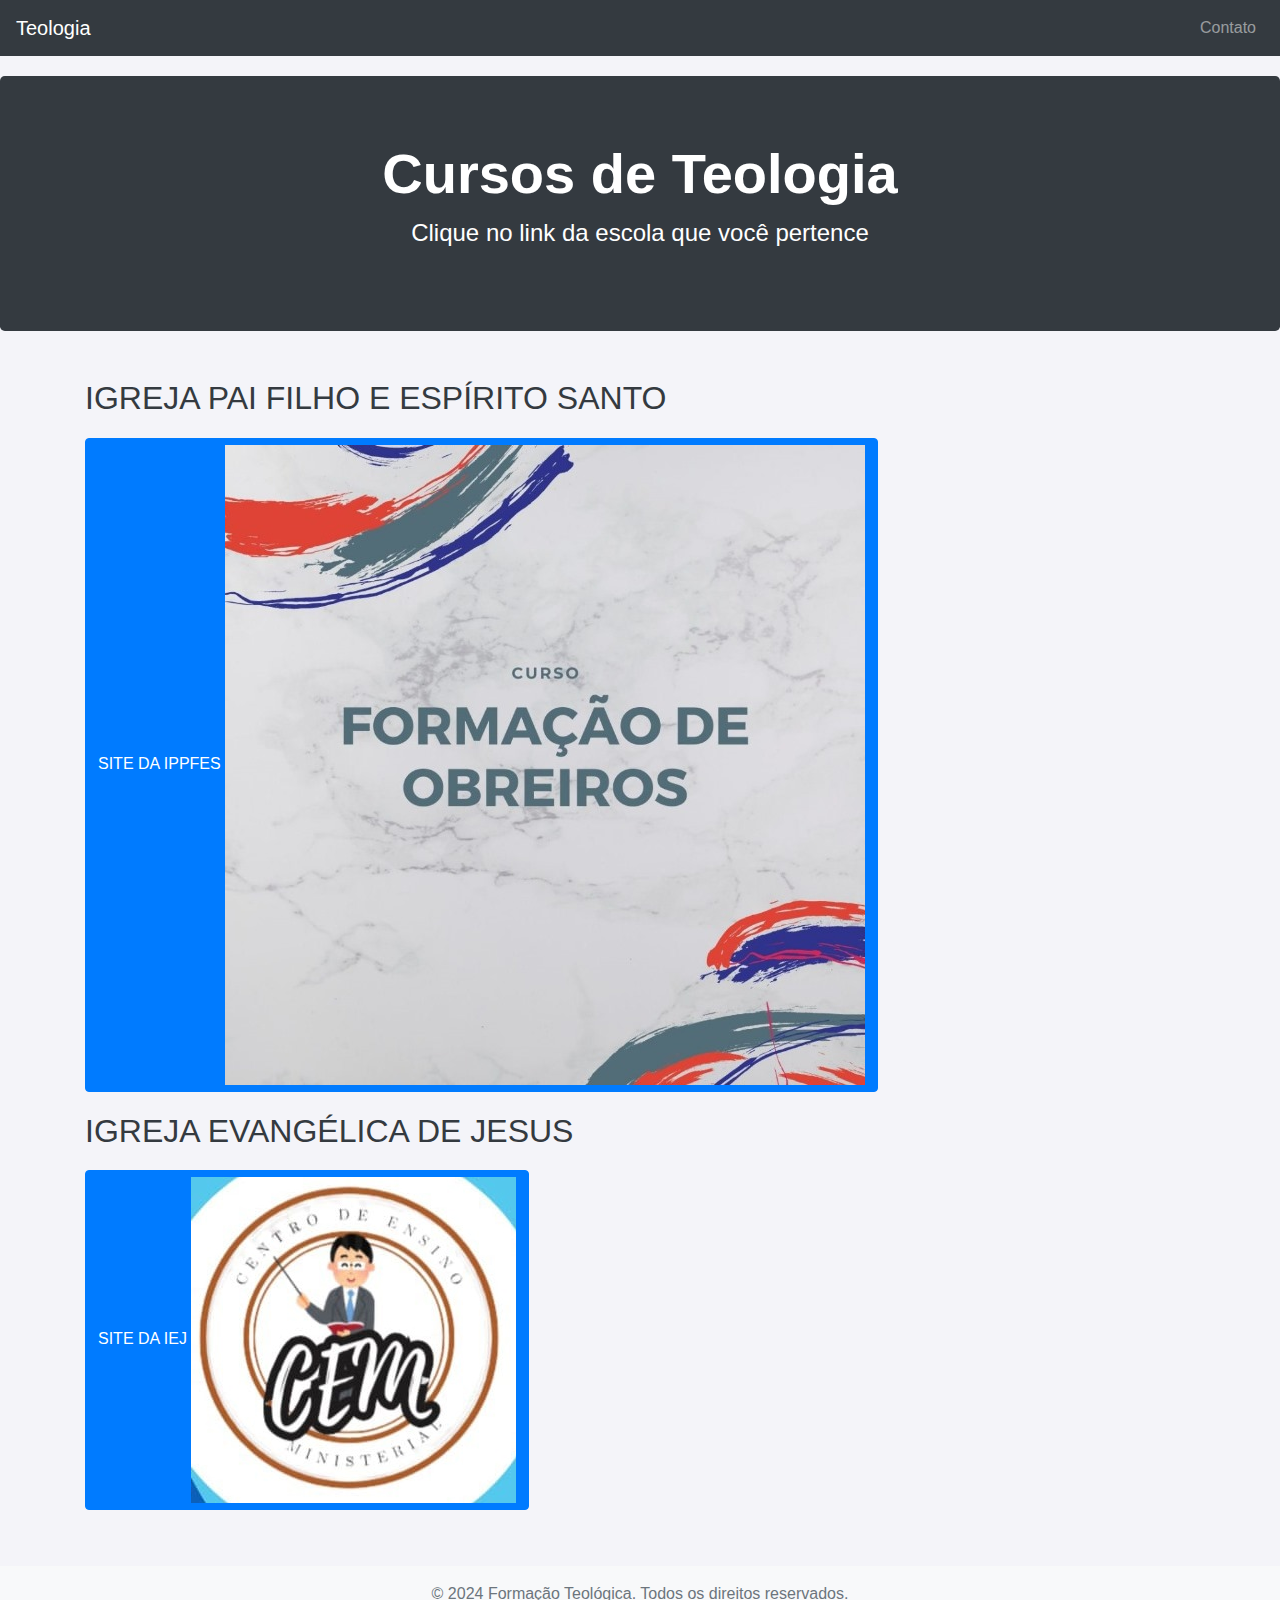
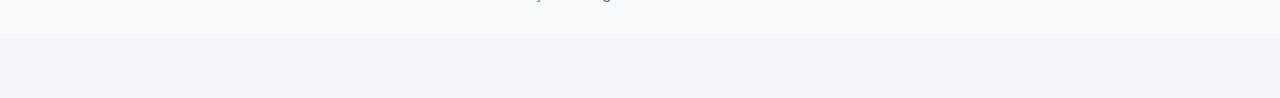
<file: index.html>
<!DOCTYPE html>
<html lang="pt-BR">
<head>
    <meta charset="UTF-8">
    <meta name="viewport" content="width=device-width, initial-scale=1.0">
    <title>Materiais de Aula - Curso de Formação Teológica</title>
    <link rel="stylesheet" href="https://stackpath.bootstrapcdn.com/bootstrap/4.5.2/css/bootstrap.min.css">
    <link rel="stylesheet" href="assets/css/styles.css">
    <link rel="icon" href="assets/img/favicon.ico" type="image/x-icon">
</head>
<body>
    <header>
        <nav class="navbar navbar-expand-lg navbar-dark bg-dark">
            <a class="navbar-brand" href="#">Teologia</a>
            <button class="navbar-toggler" type="button" data-toggle="collapse" data-target="#navbarNav" aria-controls="navbarNav" aria-expanded="false" aria-label="Toggle navigation">
                <span class="navbar-toggler-icon"></span>
            </button>
            <div class="collapse navbar-collapse" id="navbarNav">
                <ul class="navbar-nav ml-auto">
                    <li class="nav-item">
                        <a class="nav-link" href="contato.html">Contato</a>
                    </li>
                </ul>
            </div>
        </nav>

        <section class="jumbotron text-center">
            <div class="container">
                <h1 class="display-4">Cursos de Teologia</h1>
                <p class="lead">Clique no link da escola que você pertence</p>
            </div>
        </section>
    </header>

    <main class="container mt-5">
        <section id="materiais" class="mb-5">
            <h2>IGREJA PAI FILHO E ESPÍRITO SANTO</h2>
            <ul class="list-unstyled">
                <li>
                    <a href="C:\Charles\Seminario\Igreja.Pent.PFE\site\RepositorioSiteTeologico\SiteTeologico\ippfes\index.html" class="btn btn-primary">
                        SITE DA IPPFES
                        <img src="SiteTeologico/ippfes/logo.jpg" alt="Logo da IPPFES" class="img">
                    </a>
                </li>
            </ul>
            <h2>IGREJA EVANGÉLICA DE JESUS</h2>
            <ul class="list-unstyled">
                <li>
                    <a href="SiteTeologico/iej/index.html" class="btn btn-primary">
                        SITE DA IEJ
                        <img src="SiteTeologico/iej/logo.jpg" alt="Logo da IEJ" class="img">
                    </a>
                </li>
            </ul>
        </section>
    </main>

    <footer class="bg-light text-center text-muted py-3 mt-5">
        <p>&copy; 2024 Formação Teológica. Todos os direitos reservados.</p>
    </footer>

    <script src="https://code.jquery.com/jquery-3.5.1.slim.min.js"></script>
    <script src="https://cdn.jsdelivr.net/npm/@popperjs/core@2.5.3/dist/umd/popper.min.js"></script>
    <script src="https://stackpath.bootstrapcdn.com/bootstrap/4.5.2/js/bootstrap.min.js"></script>
</body>
</html>
</file>
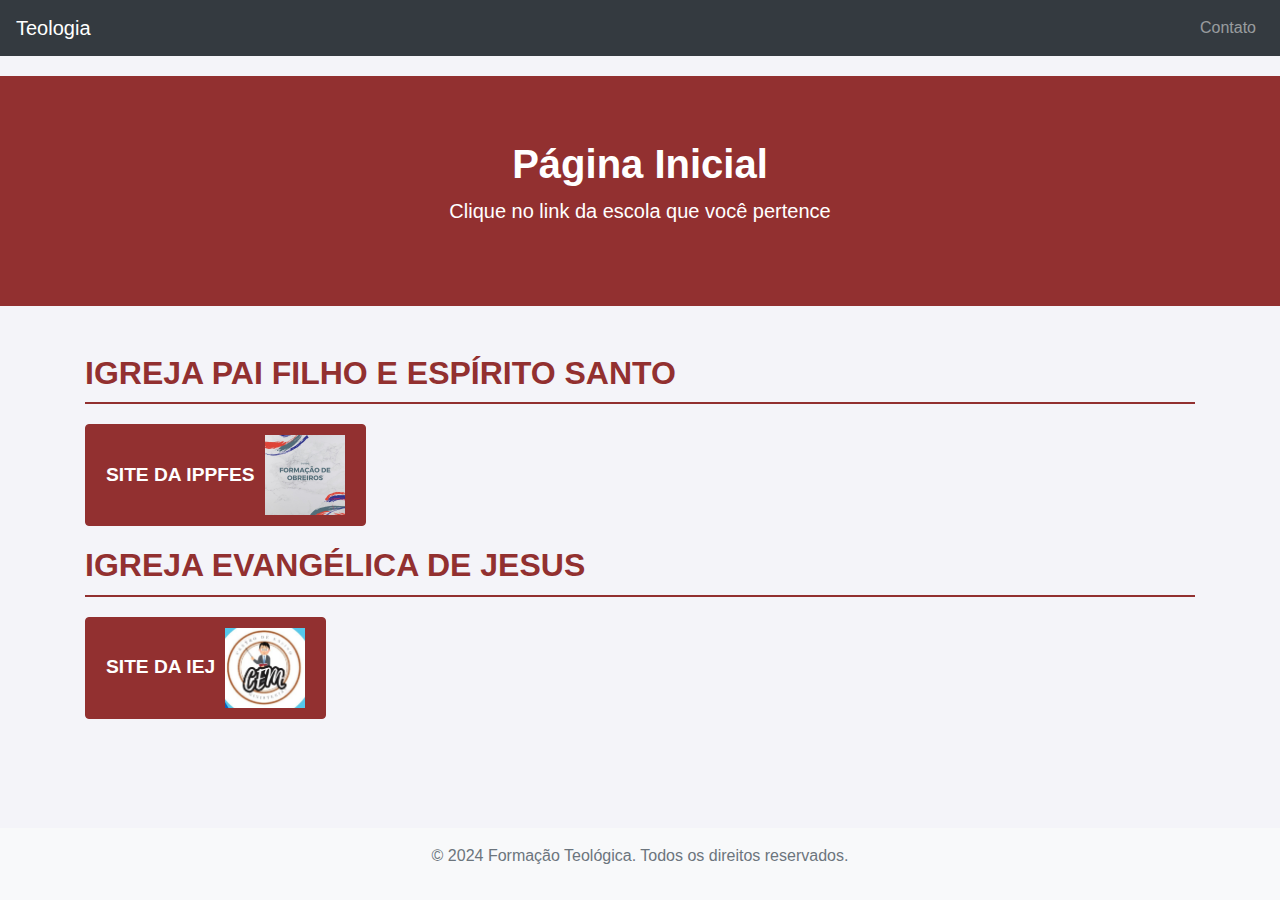
<file: SiteTeologico/index.html>
<!DOCTYPE html>
<html lang="pt-BR">
<head>
    <meta charset="UTF-8">
    <meta name="viewport" content="width=device-width, initial-scale=1.0">
    <title>Materiais de Aula - Curso de Formação Teológica</title>
    <link rel="stylesheet" href="https://stackpath.bootstrapcdn.com/bootstrap/4.5.2/css/bootstrap.min.css">
    <link rel="stylesheet" href="assets/css/styles.css">
    <link rel="icon" href="assets/img/favicon.ico" type="image/x-icon">
</head>
<body>
    <header>
        <nav class="navbar navbar-expand-lg navbar-dark bg-dark">
            <a class="navbar-brand" href="#">Teologia</a>
            <button class="navbar-toggler" type="button" data-toggle="collapse" data-target="#navbarNav" aria-controls="navbarNav" aria-expanded="false" aria-label="Toggle navigation">
                <span class="navbar-toggler-icon"></span>
            </button>
            <div class="collapse navbar-collapse" id="navbarNav">
                <ul class="navbar-nav ml-auto">
                    <li class="nav-item">
                        <a class="nav-link" href="contato.html">Contato</a>
                    </li>
                </ul>
            </div>
        </nav>

        <section class="jumbotron text-center">
            <div class="container">
                <h1 class="display-4">Página Inicial</h1>
                <p class="lead">Clique no link da escola que você pertence</p>
            </div>
        </section>
    </header>

    <main class="container mt-5">
        <section id="materiais" class="mb-5">
            <h2>IGREJA PAI FILHO E ESPÍRITO SANTO</h2>
            <ul class="list-unstyled">
                <li>
                    <a href="ippfes/index.html" class="btn btn-primary">
                        SITE DA IPPFES
                        <img src="ippfes/logo.jpg" alt="Logo da IPPFES" class="img">
                    </a>
                </li>
            </ul>
            <h2>IGREJA EVANGÉLICA DE JESUS</h2>
            <ul class="list-unstyled">
                <li>
                    <a href="iej/index.html" class="btn btn-primary">
                        SITE DA IEJ
                        <img src="iej/logo.jpg" alt="Logo da IEJ" class="img">
                    </a>
                </li>
            </ul>
        </section>
    </main>

    <footer class="bg-light text-center text-muted py-3 mt-5">
        <p>&copy; 2024 Formação Teológica. Todos os direitos reservados.</p>
    </footer>

    <script src="https://code.jquery.com/jquery-3.5.1.slim.min.js"></script>
    <script src="https://cdn.jsdelivr.net/npm/@popperjs/core@2.5.3/dist/umd/popper.min.js"></script>
    <script src="https://stackpath.bootstrapcdn.com/bootstrap/4.5.2/js/bootstrap.min.js"></script>
</body>
</html>
</file>
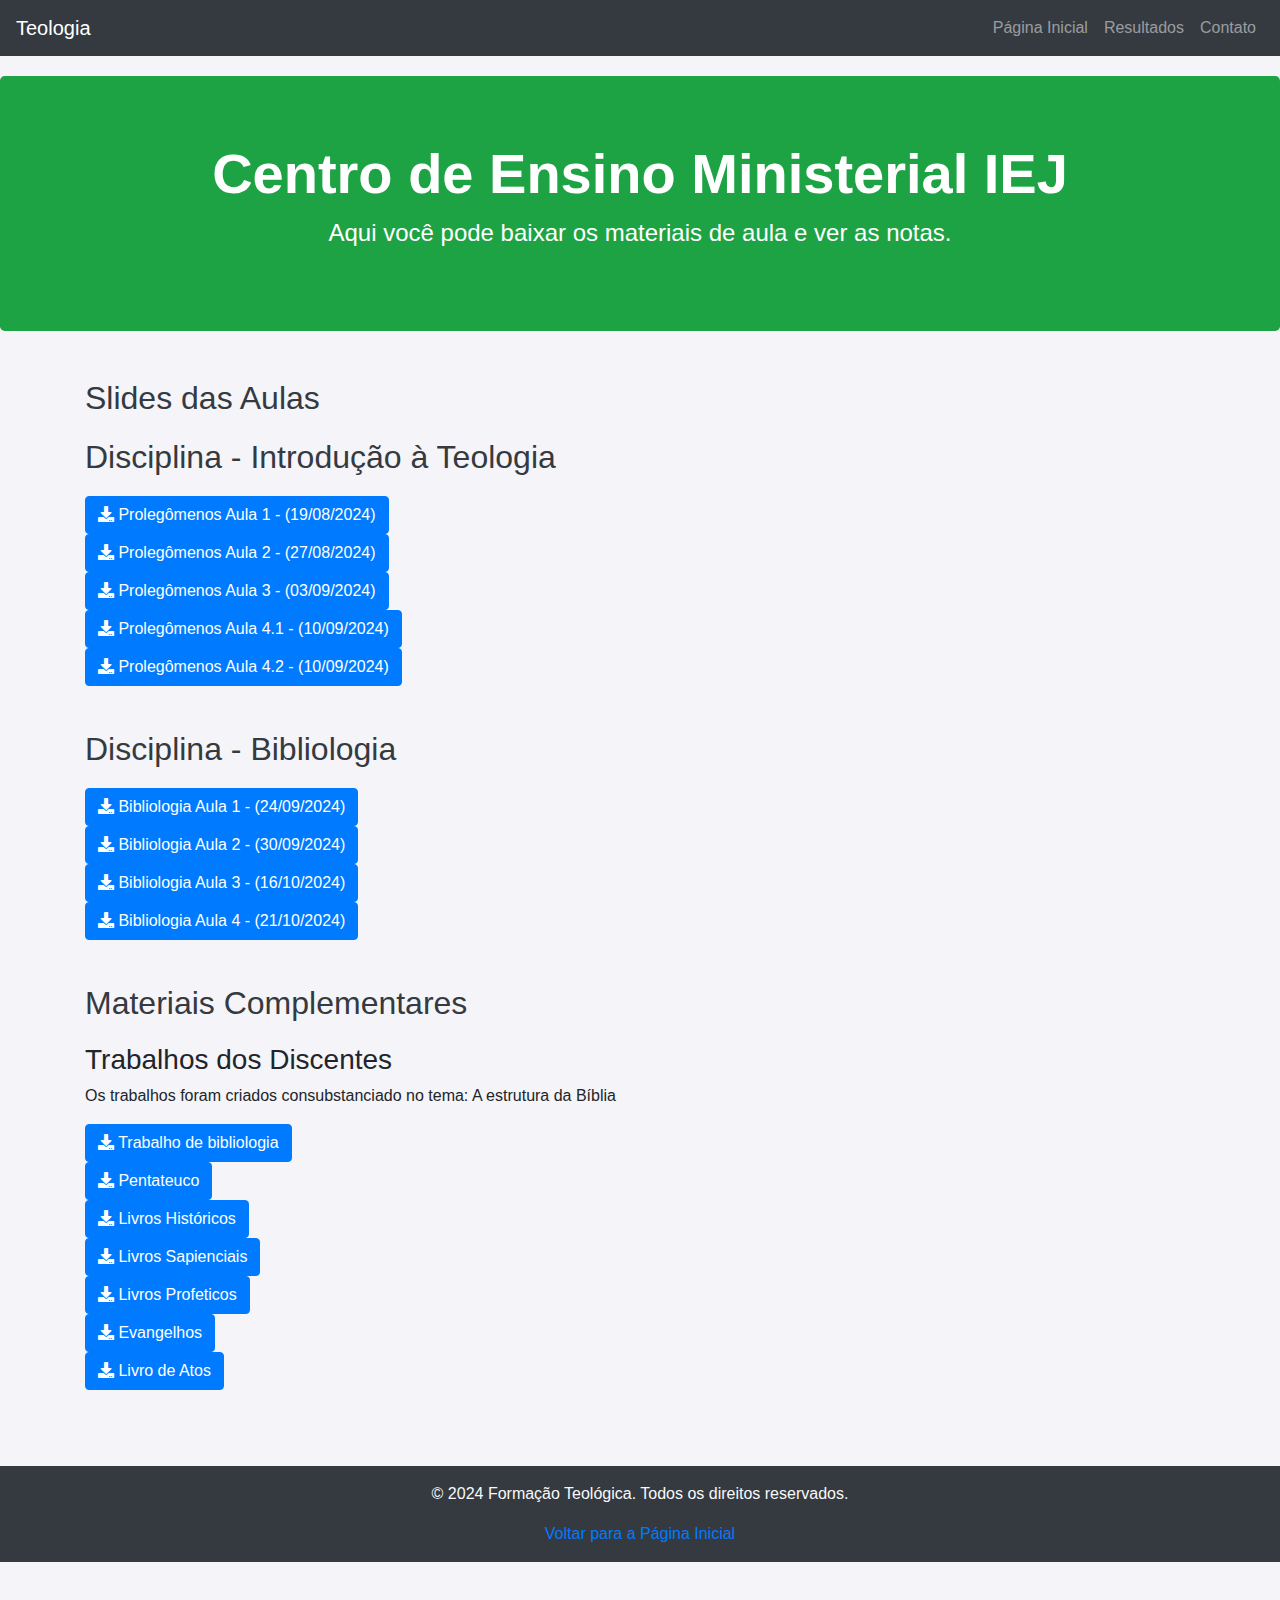
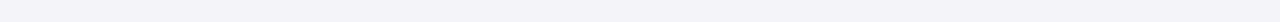
<file: SiteTeologico/iej/index.html>
<!DOCTYPE html>
<html lang="pt-BR">
<head>
    <meta charset="UTF-8">
    <meta name="viewport" content="width=device-width, initial-scale=1.0">
    <title>Centro de Ensino Ministerial IEJ</title>
    <link rel="stylesheet" href="https://stackpath.bootstrapcdn.com/bootstrap/4.5.2/css/bootstrap.min.css">
    <link rel="stylesheet" href="assets/css/styles.css">
    <link rel="icon" href="assets/img/favicon.ico" type="image/x-icon">
    <link rel="stylesheet" href="https://cdnjs.cloudflare.com/ajax/libs/font-awesome/5.15.4/css/all.min.css">
</head>
<body>
    <header>
        <nav class="navbar navbar-expand-lg navbar-dark bg-dark">
            <a class="navbar-brand" href="#">Teologia</a>
            <button class="navbar-toggler" type="button" data-toggle="collapse" data-target="#navbarNav" aria-controls="navbarNav" aria-expanded="false" aria-label="Toggle navigation">
                <span class="navbar-toggler-icon"></span>
            </button>
            <div class="collapse navbar-collapse" id="navbarNav">
                <ul class="navbar-nav ml-auto">
                    <li class="nav-item">
                        <a class="nav-link" href="../../index.html">Página Inicial</a>
                    </li>
                    <li class="nav-item"></li>
                        <a class="nav-link" href="notas.html">Resultados</a>
                    </li>
                    <li class="nav-item">
                        <a class="nav-link" href="contato.html">Contato</a>
                    </li>
                </ul>
            </div>
        </nav>

        <section class="jumbotron text-center">
            <div class="container">
                <h1 class="display-4">Centro de Ensino Ministerial IEJ</h1>
                <p class="lead">Aqui você pode baixar os materiais de aula e ver as notas.</p>
            </div>
        </section>
    </header>

    <main class="container mt-5">
        <section id="materiais" class="mb-5">
            <h2>Slides das Aulas</h2>
            <h2>Disciplina - Introdução à Teologia</h2>

            <ul class="list-unstyled">
                <li>
                    <a href="assets/pdfs/aula1.pdf" download="aula1.pdf" class="btn btn-primary">
                        <i class="fas fa-download"></i>  Prolegômenos Aula 1 - (19/08/2024)
                    </a>
                </li>            
                <li>
                    <a href="assets/pdfs/aula2.pdf" download="aula2.pdf" class="btn btn-primary">
                        <i class="fas fa-download"></i>  Prolegômenos Aula 2 - (27/08/2024)
                    </a>
                </li>                
                <li>
                    <a href="assets/pdfs/aula3.pdf" download="aula3.pdf" class="btn btn-primary">
                        <i class="fas fa-download"></i>  Prolegômenos Aula 3 - (03/09/2024)
                    </a>
                </li>                
                <li>
                    <a href="assets/pdfs/aula4.1.pdf" download="aula4.1.pdf" class="btn btn-primary">
                        <i class="fas fa-download"></i>  Prolegômenos Aula 4.1 - (10/09/2024)
                    </a>
                </li>                
                <li>
                    <a href="assets/pdfs/aula4.2.pdf" download="aula4.2.pdf" class="btn btn-primary">
                        <i class="fas fa-download"></i>  Prolegômenos Aula 4.2 - (10/09/2024)
                    </a>
                </li>
            </ul>
            <br>

            <h2>Disciplina - Bibliologia</h2>
            
            <ul class="list-unstyled">
                <li>
                    <a href="assets/pdfs/bibliologiaAula1.pdf" download="bibliologiaAula1.pdf" class="btn btn-primary">
                        <i class="fas fa-download"></i>  Bibliologia Aula 1 - (24/09/2024)
                    </a>
                </li>
                <li>
                    <a href="assets/pdfs/bibliologiaAula2.pdf" download="bibliologiaAula2.pdf" class="btn btn-primary">
                        <i class="fas fa-download"></i>  Bibliologia Aula 2 - (30/09/2024)
                    </a>
                </li>
                <li>
                    <a href="assets/pdfs/bibliologiaAula3.pdf" download="bibliologiaAula3.pdf" class="btn btn-primary">
                        <i class="fas fa-download"></i>  Bibliologia Aula 3 - (16/10/2024)
                    </a>
                </li>
                <li>
                    <a href="assets/pdfs/bibliologiaAula4.pdf" download="bibliologiaAula4.pdf" class="btn btn-primary">
                        <i class="fas fa-download"></i>  Bibliologia Aula 4 - (21/10/2024)
                    </a>
                </li>
            </ul>
                <br>
                <h2>Materiais Complementares </h2>
                <h3>Trabalhos dos Discentes</h3>
                <P>Os trabalhos foram criados consubstanciado no tema: A estrutura da Bíblia</P>
            
            <ul class="list-unstyled">
            <li>
                <a href="assets/pdfs/Trabalho de bibliologia.pdf" download="Trabalho de bibliologia.pdf" class="btn btn-primary">
                    <i class="fas fa-download"></i>  Trabalho de bibliologia 
                </a>
            </li>
                <li>
                    <a href="assets/pdfs/trabalhosDiscentes/Pentateuco.pdf" download="Pentateuco.pdf" class="btn btn-primary">
                        <i class="fas fa-download"></i>  Pentateuco
                    </a>
                </li>                
                <li>
                    <a href="assets/pdfs/trabalhosDiscentes/LivrosHistóricos.txt" download="LivrosHistóricos.txt" class="btn btn-primary">
                        <i class="fas fa-download"></i>  Livros Históricos
                    </a>
                    
                </li>
                <li>
                    <a href="assets/pdfs/trabalhosDiscentes/LivrosSapienciais.pptx" download="LivrosSapienciais.pptx" class="btn btn-primary">
                        <i class="fas fa-download"></i>  Livros Sapienciais
                    </a>
                </li>
                <li>
                    <a href="assets/pdfs/trabalhosDiscentes/LivrosProfeticos.pdf" download="LivrosProfeticos.pdf" class="btn btn-primary">
                        <i class="fas fa-download"></i>  Livros Profeticos
                    </a>
                </li>
                <li>
                    <a href="assets/pdfs/trabalhosDiscentes/Evangelhos.pptx" download="Evangelhos.pptx" class="btn btn-primary">
                        <i class="fas fa-download"></i>  Evangelhos
                    </a>
                </li>
                <li>
                    <a href="assets/pdfs/trabalhosDiscentes/LivrodeAtos.pdf" download="LivrodeAtos.pdf" class="btn btn-primary">
                        <i class="fas fa-download"></i>  Livro de Atos
                    </a>
                </li>
            </ul>
                <br>
                
        </section>
    </main>

    <footer class="bg-dark text-center text-light py-3 mt-5">
        <p>&copy; 2024 Formação Teológica. Todos os direitos reservados.</p>
        <a href="../../index.html" class="footer-link">Voltar para a Página Inicial</a>
    </footer>

    <script src="https://code.jquery.com/jquery-3.5.1.slim.min.js"></script>
    <script src="https://cdn.jsdelivr.net/npm/@popperjs/core@2.5.3/dist/umd/popper.min.js"></script>
    <script src="https://stackpath.bootstrapcdn.com/bootstrap/4.5.2/js/bootstrap.min.js"></script>
</body>
</html>
</file>
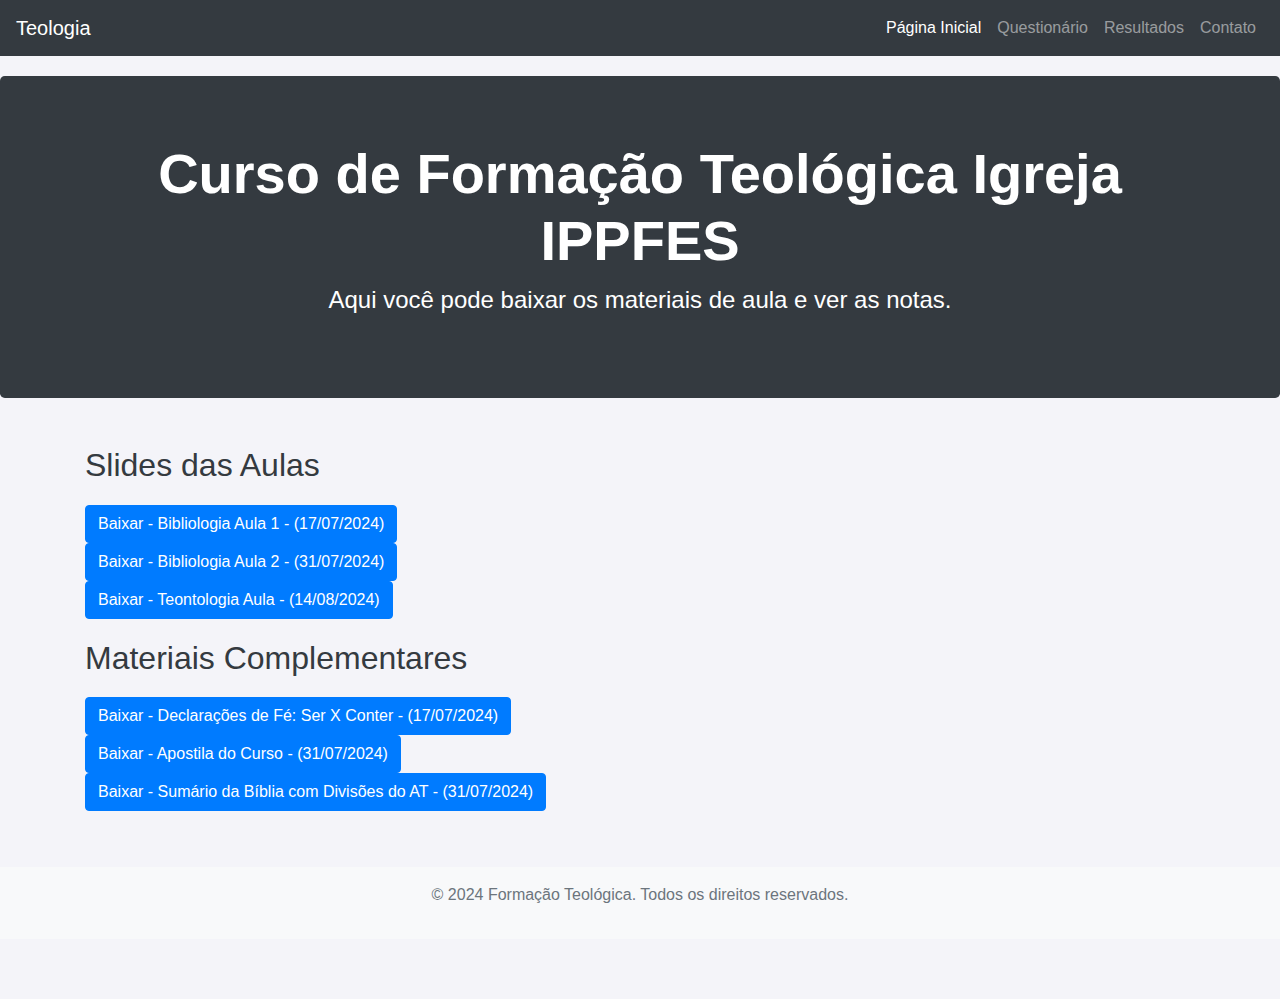
<file: SiteTeologico/ippfes/index.html>
<!DOCTYPE html>
<html lang="pt-BR">
<head>
    <meta charset="UTF-8">
    <meta name="viewport" content="width=device-width, initial-scale=1.0">
    <title>Materiais de Aula - Curso de Formação Teológica</title>
    <link rel="stylesheet" href="https://stackpath.bootstrapcdn.com/bootstrap/4.5.2/css/bootstrap.min.css">
    <link rel="stylesheet" href="assets/css/styles.css">
    <link rel="icon" href="assets/img/favicon.ico" type="image/x-icon">
</head>
<body>
    <header>
        <nav class="navbar navbar-expand-lg navbar-dark bg-dark">
            <a class="navbar-brand" href="#">Teologia</a>
            <button class="navbar-toggler" type="button" data-toggle="collapse" data-target="#navbarNav" aria-controls="navbarNav" aria-expanded="false" aria-label="Toggle navigation">
                <span class="navbar-toggler-icon"></span>
            </button>
            <div class="collapse navbar-collapse" id="navbarNav">
                <ul class="navbar-nav ml-auto">
                    <li class="nav-item active">
                        <a class="nav-link" href="../index.html">Página Inicial</a>
                    </li>
                   
                    <li class="nav-item">
                        <a class="nav-link" href="questionario.html">Questionário</a>
                    </li>
                    <li class="nav-item">
                        <a class="nav-link" href="notaBibliologia.html">Resultados</a>
                    </li>
                    <li class="nav-item">
                        <a class="nav-link" href="contato.html">Contato</a>
                    </li>
                </ul>
            </div>
        </nav>

        <section class="jumbotron text-center">
            <div class="container">
                <h1 class="display-4">Curso de Formação Teológica Igreja IPPFES</h1>
                <p class="lead">Aqui você pode baixar os materiais de aula e ver as notas.</p>
            </div>
        </section>
    </header>

    <main class="container mt-5">
        <section id="materiais" class="mb-5">
            <h2>Slides das Aulas</h2>
            <ul class="list-unstyled">
                <li>
                    <a href="assets/pdfs/Bibliologia-aula1.pdf" download="Bibliologia-aula1.pdf" class="btn btn-primary">
                        Baixar - Bibliologia Aula 1 - (17/07/2024)
                    </a>
                </li>
                <li>
                    <a href="assets/pdfs/Bibliologia-aula2.pdf" download="Bibliologia-aula2.pdf" class="btn btn-primary">
                        Baixar - Bibliologia Aula 2 - (31/07/2024)
                    </a>
                </li>
                <li>
                    <a href="assets/pdfs/Teontologia.pdf" download="Teontologia.pdf" class="btn btn-primary">
                        Baixar - Teontologia Aula  - (14/08/2024)
                    </a>
                </li>
            </ul>
            <h2>Materiais Complementares</h2>
            <ul class="list-unstyled">
                <li>
                    <a href="assets/pdfs/serXconter.pdf" download="serXconter.pdf" class="btn btn-primary">
                        Baixar - Declarações de Fé: Ser X Conter - (17/07/2024)
                    </a>
                </li>
                <li>
                    <a href="assets/pdfs/Apostila.pdf" download="Apostila.pdf" class="btn btn-primary">
                        Baixar - Apostila do Curso - (31/07/2024)
                    </a>
                </li>
                <li>
                    <a href="assets/imagens/sumarioBiblia.jpeg" download="sumarioBiblia.jpeg" class="btn btn-primary">
                        Baixar - Sumário da Bíblia com Divisões do AT - (31/07/2024)
                    </a>
                </li>
            </ul>
        </section>

        
    </main>

    

    <footer class="bg-light text-center text-muted py-3 mt-5">
        <p>&copy; 2024 Formação Teológica. Todos os direitos reservados.</p>
    </footer>

    <script src="https://code.jquery.com/jquery-3.5.1.slim.min.js"></script>
    <script src="https://cdn.jsdelivr.net/npm/@popperjs/core@2.5.3/dist/umd/popper.min.js"></script>
    <script src="https://stackpath.bootstrapcdn.com/bootstrap/4.5.2/js/bootstrap.min.js"></script>
</body>
</html>
</file>
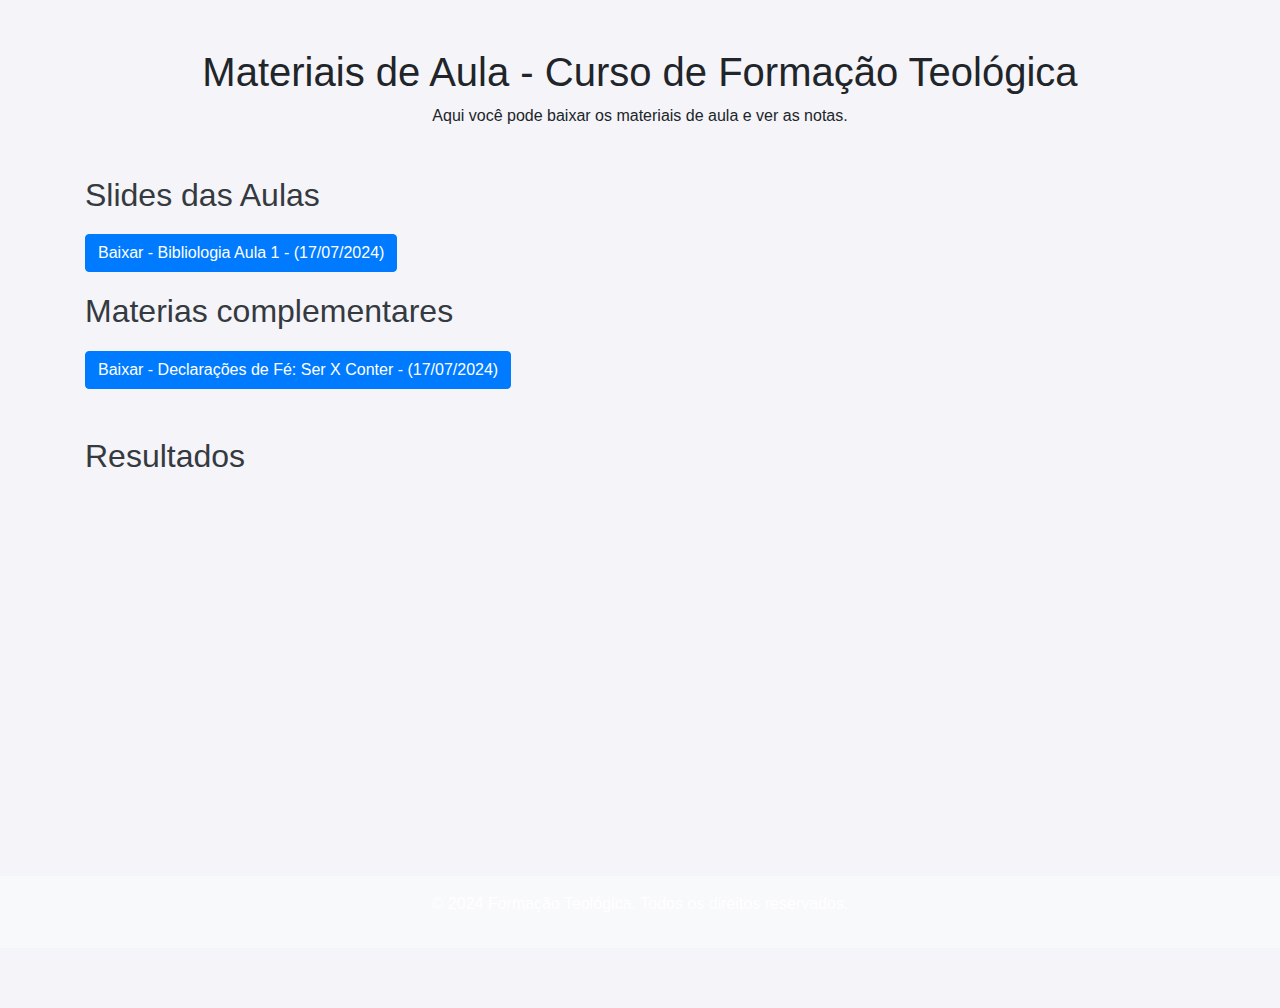
<file: SiteTeologico/src/main/webapp/index.html>
<!DOCTYPE html>
<html lang="pt-BR">
<head>
    <meta charset="UTF-8">
    <meta name="viewport" content="width=device-width, initial-scale=1.0">
    <title>Materiais de Aula - Curso de Formação Teológica</title>
    <link rel="stylesheet" href="https://stackpath.bootstrapcdn.com/bootstrap/4.5.2/css/bootstrap.min.css">
    <link rel="stylesheet" href="assets/css/styles.css">
</head>
<body>
    <div class="container mt-5">
        <h1 class="text-center">Materiais de Aula - Curso de Formação Teológica</h1>
        <p class="text-center">Aqui você pode baixar os materiais de aula e ver as notas.</p>

        <div class="mt-5">
            <h2>Slides das Aulas</h2>
            <ul class="list-unstyled">
                <li>
                    <a href="assets/pdfs/Bibliologia-aula1.pdf" download="Bibliologia-aula1.pdf" class="btn btn-primary">
                        Baixar - Bibliologia Aula 1 - (17/07/2024)
                    </a>
                </li>
                
                <!-- Adicione mais materiais conforme necessário -->
            </ul>
            <h2>Materias complementares</h2>
            <ul class="list-unstyled">
                <li>
                    <a href="assets/pdfs/serXconter.pdf" download="serXconter.pdf" class="btn btn-primary">
                        Baixar - Declarações de Fé: Ser X Conter - (17/07/2024)
                    </a>
                </li>
                
                <!-- Adicione mais materiais conforme necessário -->
            </ul>
        </div>

        <div class="mt-5">
            <h2>Resultados </h2>
            
        </div>
    </div>

    <footer class="bg-light text-center p-3 mt-5">
        <p>&copy; 2024 Formação Teológica. Todos os direitos reservados.</p>
    </footer>

    <script src="https://code.jquery.com/jquery-3.5.1.slim.min.js"></script>
    <script src="https://cdn.jsdelivr.net/npm/@popperjs/core@2.5.3/dist/umd/popper.min.js"></script>
    <script src="https://stackpath.bootstrapcdn.com/bootstrap/4.5.2/js/bootstrap.min.js"></script>
</body>
</html>
</file>
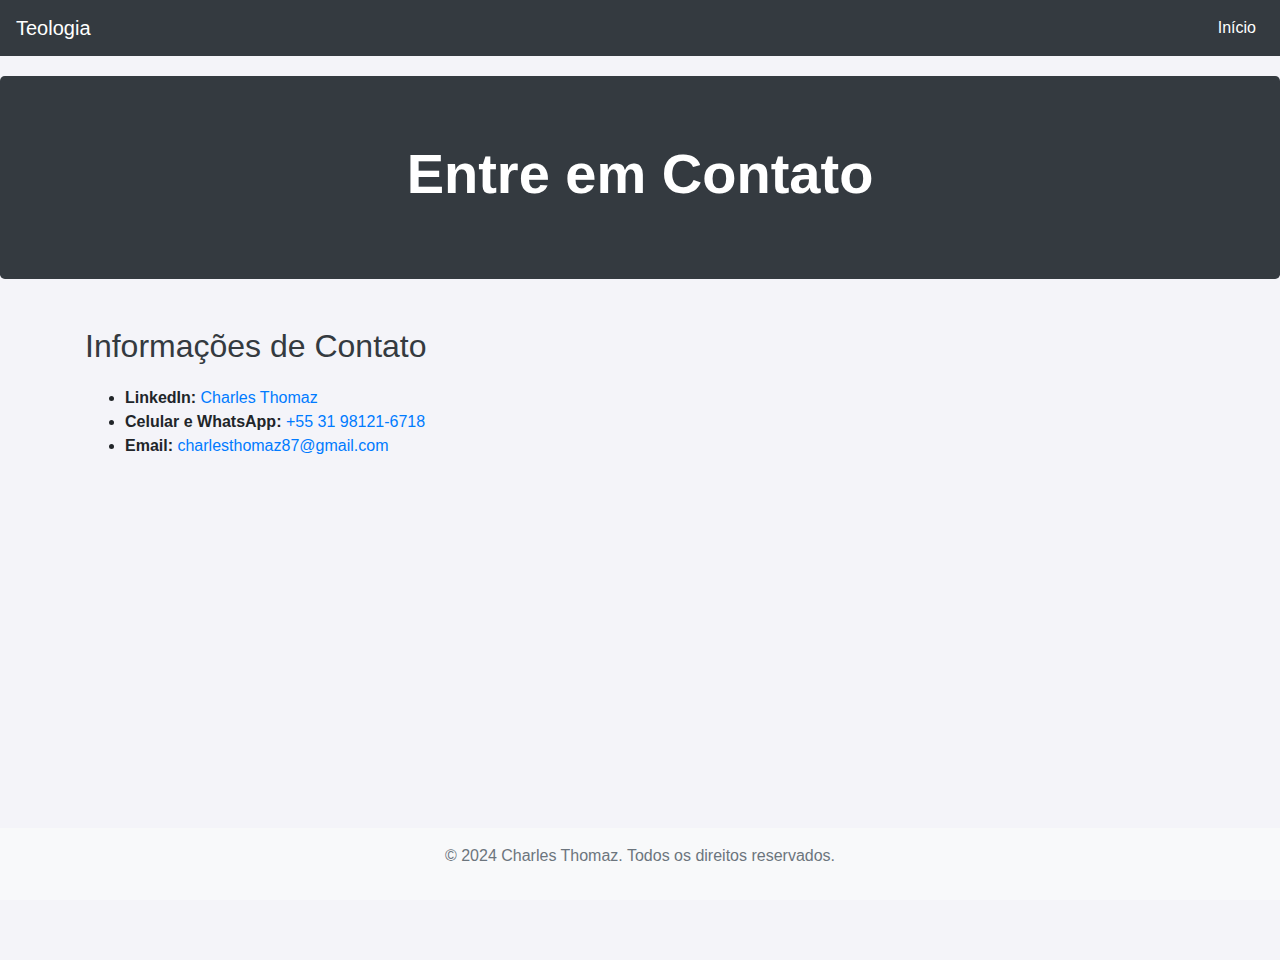
<file: contato.html>
<!DOCTYPE html>
<html lang="pt-BR">
<head>
    <meta charset="UTF-8">
    <meta name="viewport" content="width=device-width, initial-scale=1.0">
    <title>Contato - Charles Thomaz</title>
    <link rel="stylesheet" href="https://stackpath.bootstrapcdn.com/bootstrap/4.5.2/css/bootstrap.min.css">
    <link rel="stylesheet" href="assets/css/styles.css">
    <!-- Adicione favicon -->
    <link rel="icon" href="assets/img/favicon.ico" type="image/x-icon">
</head>
<body>
    <header>
        <nav class="navbar navbar-expand-lg navbar-dark bg-dark">
            <a class="navbar-brand" href="#">Teologia</a>
            <button class="navbar-toggler" type="button" data-toggle="collapse" data-target="#navbarNav" aria-controls="navbarNav" aria-expanded="false" aria-label="Toggle navigation">
                <span class="navbar-toggler-icon"></span>
            </button>
            <div class="collapse navbar-collapse" id="navbarNav">
                <ul class="navbar-nav ml-auto">
                    <li class="nav-item active">
                        <a class="nav-link" href="index.html">Início</a>
                    </li>
                </ul>
            </div>
        </nav>

        <section class="jumbotron text-center">
            <div class="container">
                <h1 class="display-4">Entre em Contato</h1>
            </div>
        </section>
    </header>

    <main class="container mt-5">
        <section>
            <h2>Informações de Contato</h2>
            <ul>
                <li>
                    <strong>LinkedIn:</strong> <a href="https://www.linkedin.com/in/charles-thomaz-2b667225b/" target="_blank">Charles Thomaz</a>
                </li>
                <li>
                    <strong>Celular e WhatsApp:</strong> <a href="tel:+5531981216718">+55 31 98121-6718</a>
                </li>
                <li>
                    <strong>Email:</strong> <a href="mailto:charlesthomaz87@gmail.com">charlesthomaz87@gmail.com</a>
                </li>
            </ul>
        </section>
    </main>

    <footer class="bg-light text-center text-muted py-3 mt-5">
        <p>&copy; 2024 Charles Thomaz. Todos os direitos reservados.</p>
    </footer>

    <script src="https://code.jquery.com/jquery-3.5.1.slim.min.js"></script>
    <script src="https://cdn.jsdelivr.net/npm/@popperjs/core@2.5.3/dist/umd/popper.min.js"></script>
    <script src="https://stackpath.bootstrapcdn.com/bootstrap/4.5.2/js/bootstrap.min.js"></script>
</body>
</html>
</file>
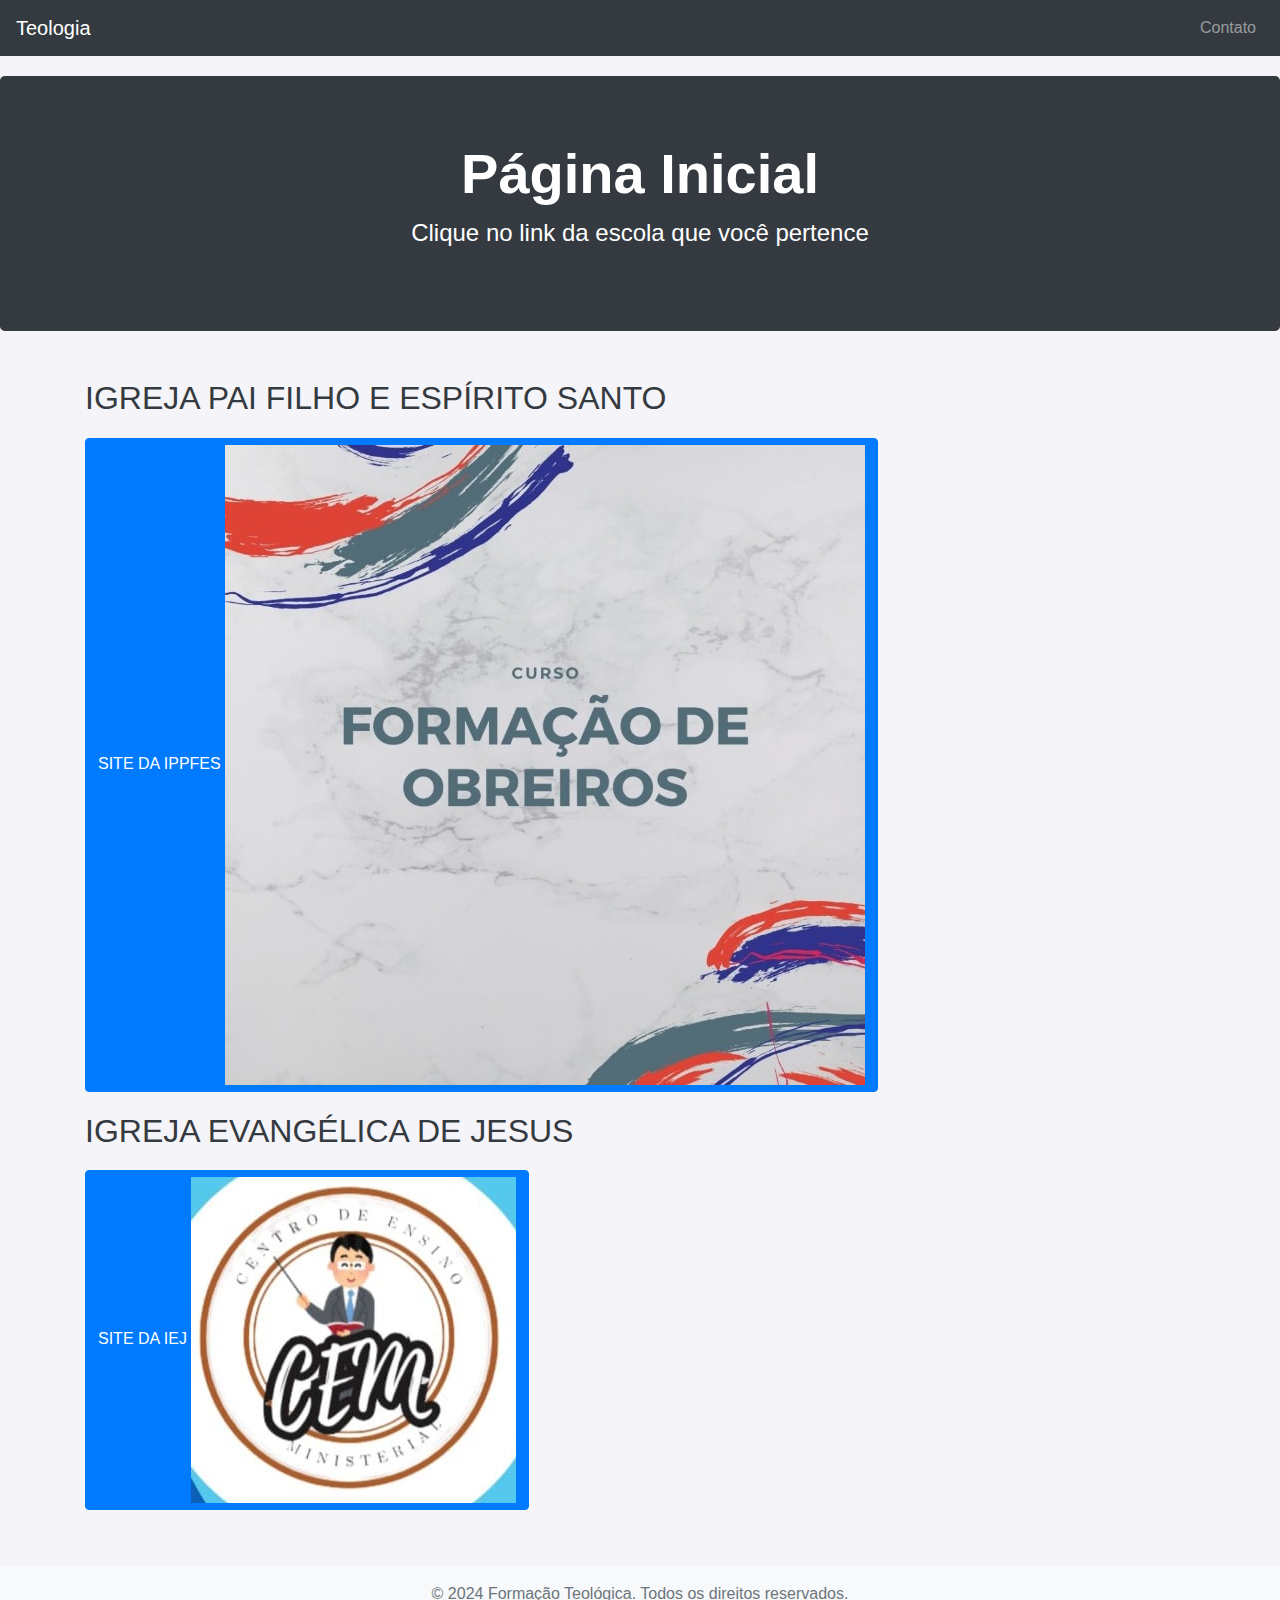
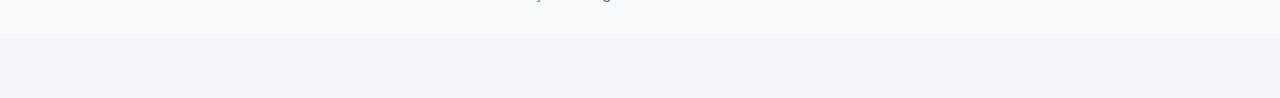
<file: home_page.html>
<!DOCTYPE html>
<html lang="pt-BR">
<head>
    <meta charset="UTF-8">
    <meta name="viewport" content="width=device-width, initial-scale=1.0">
    <title>Materiais de Aula - Curso de Formação Teológica</title>
    <link rel="stylesheet" href="https://stackpath.bootstrapcdn.com/bootstrap/4.5.2/css/bootstrap.min.css">
    <link rel="stylesheet" href="assets/css/styles.css">
    <link rel="icon" href="assets/img/favicon.ico" type="image/x-icon">
</head>
<body>
    <header>
        <nav class="navbar navbar-expand-lg navbar-dark bg-dark">
            <a class="navbar-brand" href="#">Teologia</a>
            <button class="navbar-toggler" type="button" data-toggle="collapse" data-target="#navbarNav" aria-controls="navbarNav" aria-expanded="false" aria-label="Toggle navigation">
                <span class="navbar-toggler-icon"></span>
            </button>
            <div class="collapse navbar-collapse" id="navbarNav">
                <ul class="navbar-nav ml-auto">
                    <li class="nav-item">
                        <a class="nav-link" href="contato.html">Contato</a>
                    </li>
                </ul>
            </div>
        </nav>

        <section class="jumbotron text-center">
            <div class="container">
                <h1 class="display-4">Página Inicial</h1>
                <p class="lead">Clique no link da escola que você pertence</p>
            </div>
        </section>
    </header>

    <main class="container mt-5">
        <section id="materiais" class="mb-5">
            <h2>IGREJA PAI FILHO E ESPÍRITO SANTO</h2>
            <ul class="list-unstyled">
                <li>
                    <a href="C:\Charles\Seminario\Igreja.Pent.PFE\site\RepositorioSiteTeologico\SiteTeologico\ippfes\index.html" class="btn btn-primary">
                        SITE DA IPPFES
                        <img src="SiteTeologico/ippfes/logo.jpg" alt="Logo da IPPFES" class="img">
                    </a>
                </li>
            </ul>
            <h2>IGREJA EVANGÉLICA DE JESUS</h2>
            <ul class="list-unstyled">
                <li>
                    <a href="SiteTeologico/iej/index.html" class="btn btn-primary">
                        SITE DA IEJ
                        <img src="SiteTeologico/iej/logo.jpg" alt="Logo da IEJ" class="img">
                    </a>
                </li>
            </ul>
        </section>
    </main>

    <footer class="bg-light text-center text-muted py-3 mt-5">
        <p>&copy; 2024 Formação Teológica. Todos os direitos reservados.</p>
    </footer>

    <script src="https://code.jquery.com/jquery-3.5.1.slim.min.js"></script>
    <script src="https://cdn.jsdelivr.net/npm/@popperjs/core@2.5.3/dist/umd/popper.min.js"></script>
    <script src="https://stackpath.bootstrapcdn.com/bootstrap/4.5.2/js/bootstrap.min.js"></script>
</body>
</html>
</file>
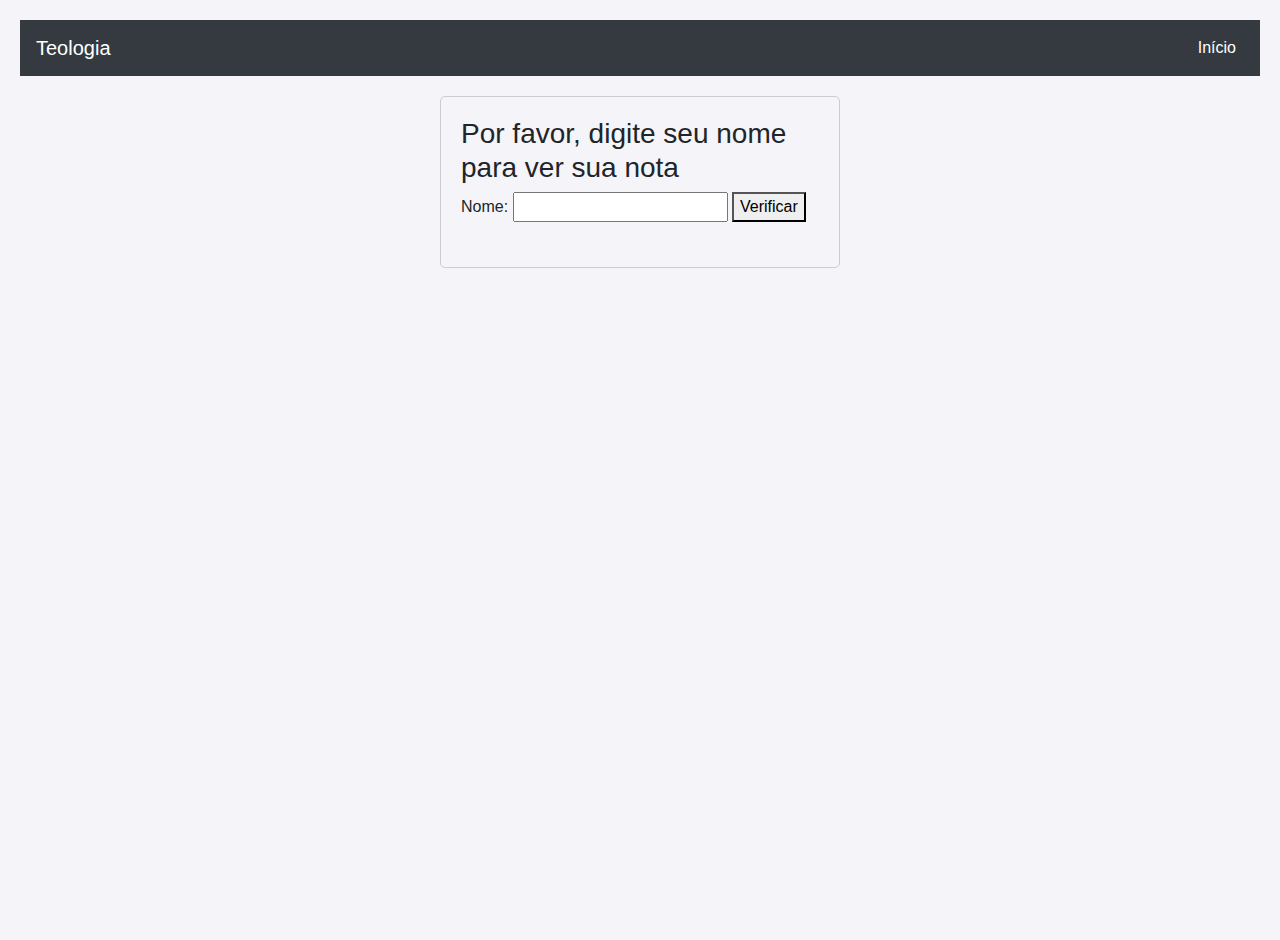
<file: notaBibliologia.html>
<!DOCTYPE html>
<html lang="pt-BR">
<head>
    <meta charset="UTF-8">
    <meta name="viewport" content="width=device-width, initial-scale=1.0">
    <title>Cadastro de Alunos</title>
    <link rel="stylesheet" href="https://stackpath.bootstrapcdn.com/bootstrap/4.5.2/css/bootstrap.min.css">
    <link rel="stylesheet" href="assets/css/styles.css">
    <style>
        body {
            font-family: Arial, sans-serif;
            margin: 20px;
        }
        .container {
            max-width: 400px;
            margin: auto;
            padding: 20px;
            border: 1px solid #ccc;
            border-radius: 5px;
        }
        .result {
            margin-top: 20px;
            font-weight: bold;
        }
    </style>
</head>
<body>
    <header>
        <nav class="navbar navbar-expand-lg navbar-dark bg-dark">
            <a class="navbar-brand" href="#">Teologia</a>
            <button class="navbar-toggler" type="button" data-toggle="collapse" data-target="#navbarNav" aria-controls="navbarNav" aria-expanded="false" aria-label="Toggle navigation">
                <span class="navbar-toggler-icon"></span>
            </button>
            <div class="collapse navbar-collapse" id="navbarNav">
                <ul class="navbar-nav ml-auto">
                    <li class="nav-item active">
                        <a class="nav-link" href="index.html">Início</a>
                    </li>
                </ul>
            </div>
        </nav>


    <div class="container">
        <h3>Por favor, digite seu nome para ver sua nota</h3>
        <form id="studentForm">
            <label for="name">Nome:</label>
            <input type="text" id="name" name="name" required>
            <button type="button" onclick="checkStudent()">Verificar</button>
        </form>
        <div class="result" id="result"></div>
    </div>

    <script>
        // Função para remover acentos dos caracteres
        function removeAccents(str) {
            return str.normalize("NFD").replace(/[\u0300-\u036f]/g, "");
        }

        // Definindo um objeto para armazenar alunos e suas notas
        const alunosNotas = {
            "JUAN": "8",
            "ELIANE": "8.6",
            "GERALDO": "0",
            "ISAIAS": "0",
            "ELISANGELA": "0",
            "KELLYANE": "0",
            "MEIRE": "0",
            "PATRICIA": "0",
            "SILVANA": "0",
            "MARIA": "0",
            "THAIS":"0",
            "CHARLES": "10",

           
        };

        function checkStudent() {
            const nameInput = document.getElementById('name').value.trim().toUpperCase();
            const normalizedInput = removeAccents(nameInput);
            const resultDiv = document.getElementById('result');
            
            // Verifica se o nome normalizado corresponde a um aluno
            if (alunosNotas[normalizedInput]) {
                resultDiv.innerHTML = `<p>Aluno cadastrado. Nota: ${alunosNotas[normalizedInput]}</p>`;
            } else {
                resultDiv.innerHTML = '<p>Aluno não cadastrado.</p>';
            }
        }
    </script>

<script src="https://code.jquery.com/jquery-3.5.1.slim.min.js"></script>
<script src="https://cdn.jsdelivr.net/npm/@popperjs/core@2.5.3/dist/umd/popper.min.js"></script>
<script src="https://stackpath.bootstrapcdn.com/bootstrap/4.5.2/js/bootstrap.min.js"></script>
</body>
</html>
</file>
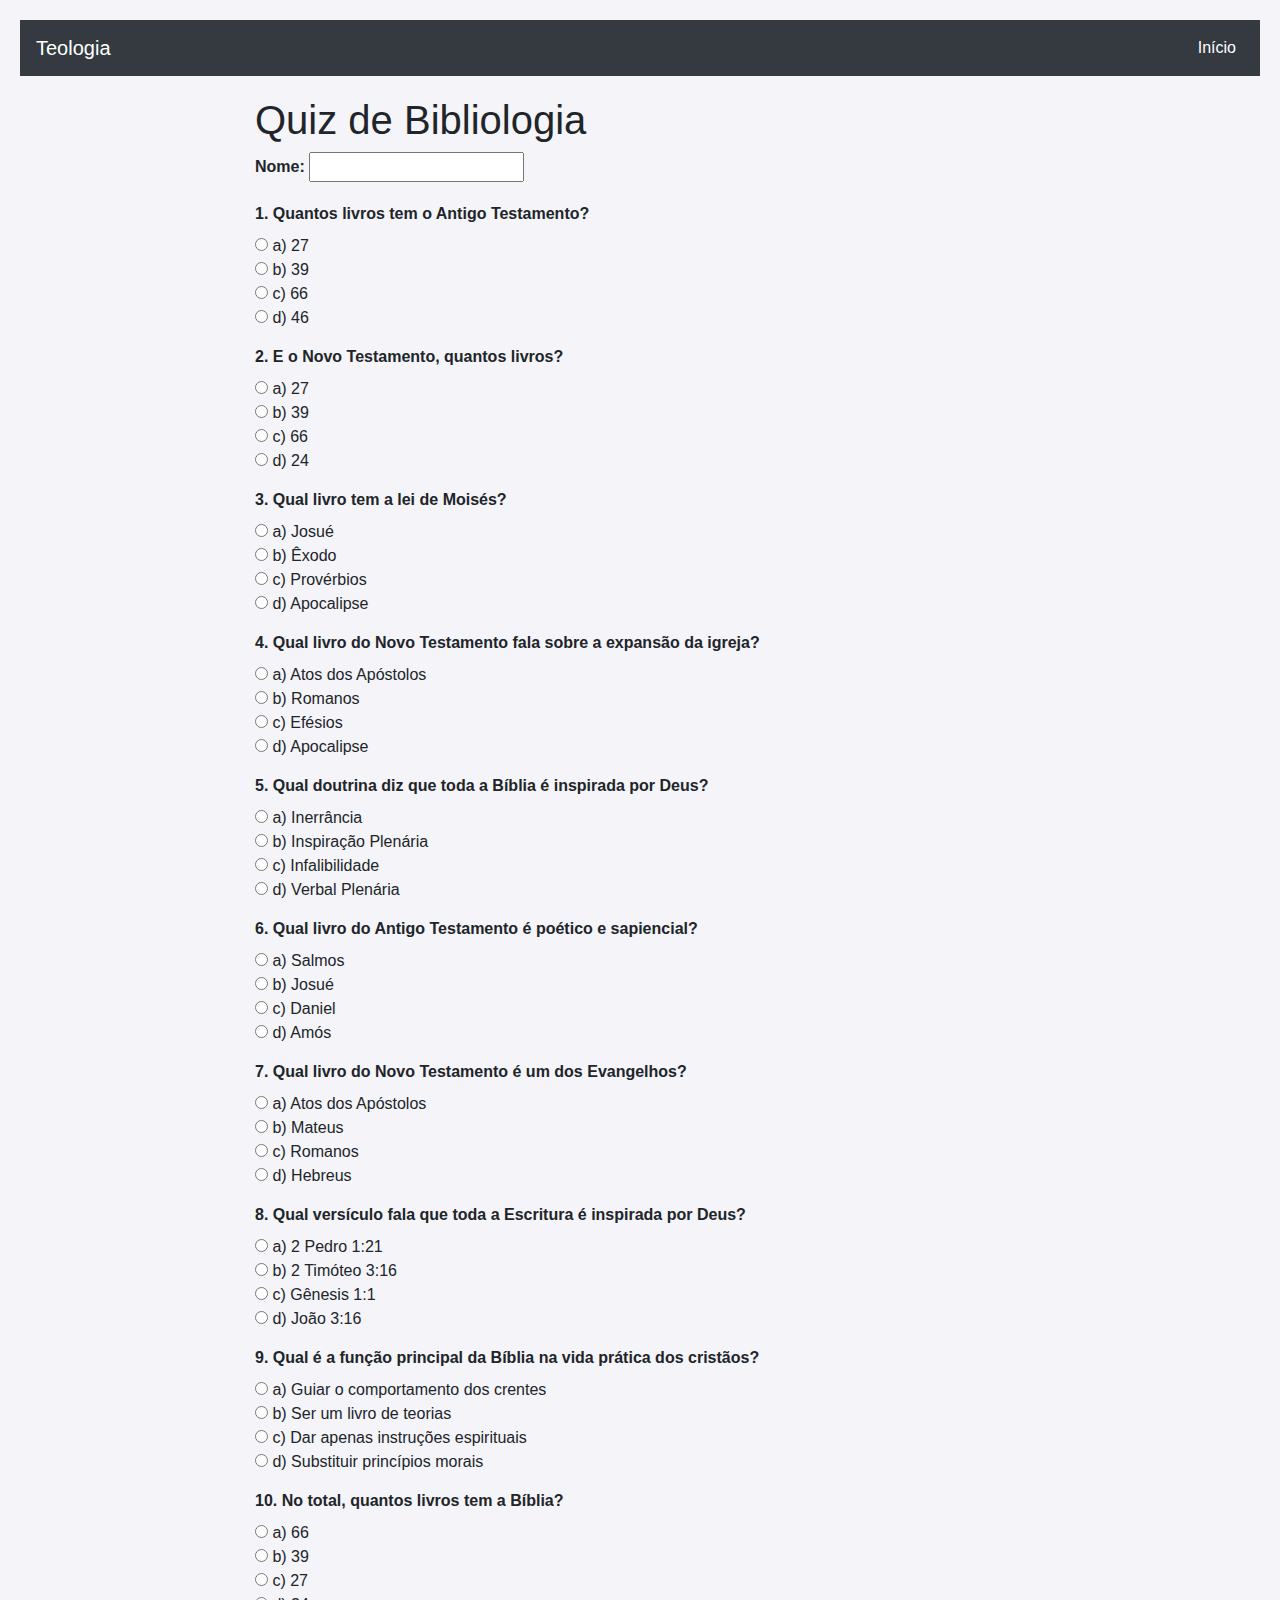
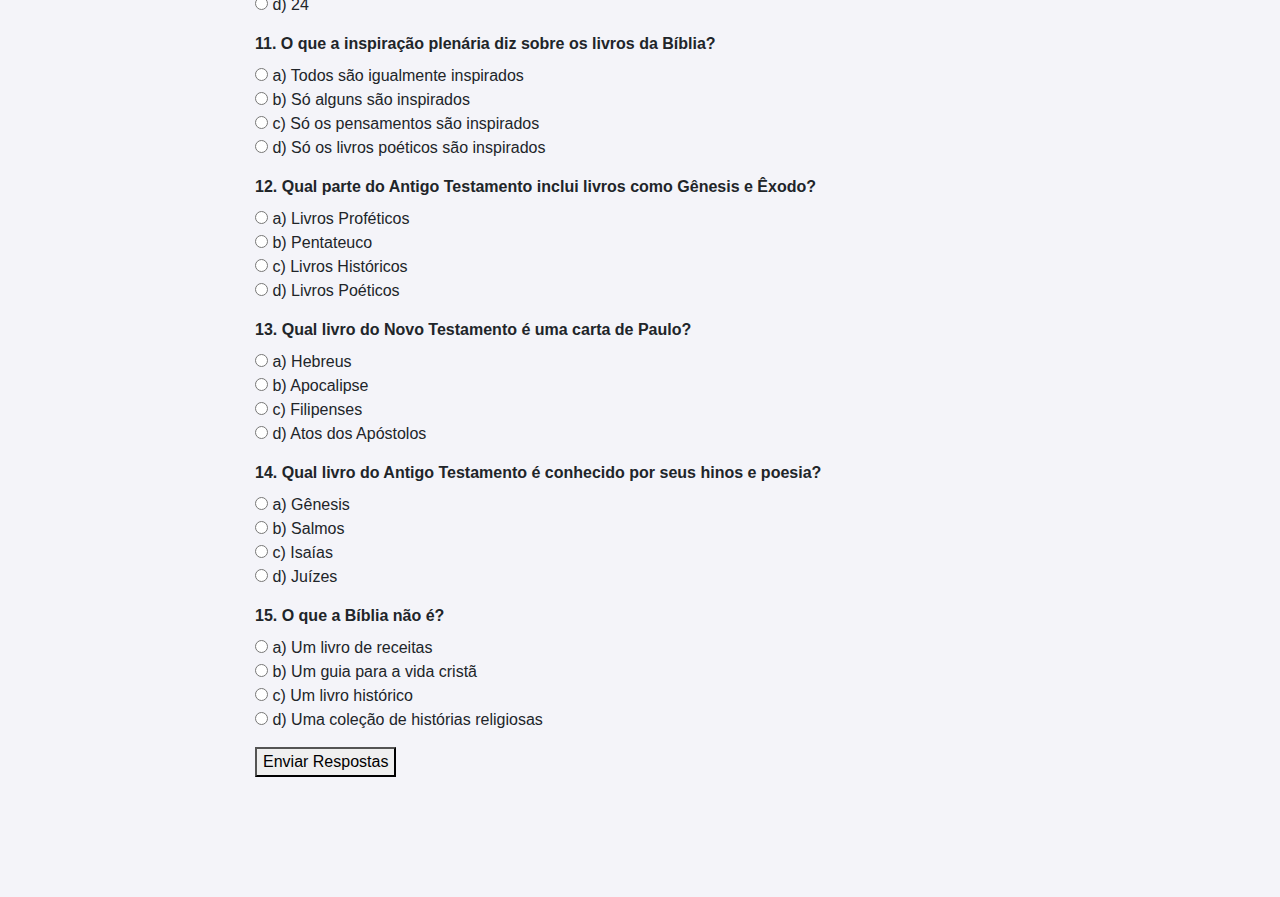
<file: questionario.html>
<!DOCTYPE html>
<html lang="pt-BR">
<head>
    <meta charset="UTF-8">
    <meta name="viewport" content="width=device-width, initial-scale=1.0">
    <title>Quiz de Bibliologia</title>
    <link rel="stylesheet" href="https://stackpath.bootstrapcdn.com/bootstrap/4.5.2/css/bootstrap.min.css">
    <link rel="stylesheet" href="assets/css/styles.css">
    <style>
        body {
            font-family: Arial, sans-serif;
            margin: 20px;
        }
        .container {
            max-width: 800px;
            margin: auto;
        }
        .question {
            margin-bottom: 15px;
        }
        .question label {
            font-weight: bold;
        }
        .result {
            margin-top: 20px;
        }
    </style>
</head>
<body>

    <nav class="navbar navbar-expand-lg navbar-dark bg-dark">
        <a class="navbar-brand" href="#">Teologia</a>
        <button class="navbar-toggler" type="button" data-toggle="collapse" data-target="#navbarNav" aria-controls="navbarNav" aria-expanded="false" aria-label="Toggle navigation">
            <span class="navbar-toggler-icon"></span>
        </button>
        <div class="collapse navbar-collapse" id="navbarNav">
            <ul class="navbar-nav ml-auto">
                <li class="nav-item active">
                    <a class="nav-link" href="index.html">Início</a>
                </li>
            </ul>
        </div>
    </nav>


    <div class="container">
        <h1>Quiz de Bibliologia</h1>
        <form id="quizForm">
            <div class="question">
                <label>Nome:</label>
                <input type="text" id="name" name="name" required>
            </div>
            <!-- Perguntas aqui -->
            <div class="question">
                <label>1. Quantos livros tem o Antigo Testamento?</label><br>
                <input type="radio" name="q1" value="a"> a) 27<br>
                <input type="radio" name="q1" value="b"> b) 39<br>
                <input type="radio" name="q1" value="c"> c) 66<br>
                <input type="radio" name="q1" value="d"> d) 46
            </div>
            <div class="question">
                <label>2. E o Novo Testamento, quantos livros?</label><br>
                <input type="radio" name="q2" value="a"> a) 27<br>
                <input type="radio" name="q2" value="b"> b) 39<br>
                <input type="radio" name="q2" value="c"> c) 66<br>
                <input type="radio" name="q2" value="d"> d) 24
            </div>
            <div class="question">
                <label>3. Qual livro tem a lei de Moisés?</label><br>
                <input type="radio" name="q3" value="a"> a) Josué<br>
                <input type="radio" name="q3" value="b"> b) Êxodo<br>
                <input type="radio" name="q3" value="c"> c) Provérbios<br>
                <input type="radio" name="q3" value="d"> d) Apocalipse
            </div>
            <div class="question">
                <label>4. Qual livro do Novo Testamento fala sobre a expansão da igreja?</label><br>
                <input type="radio" name="q4" value="a"> a) Atos dos Apóstolos<br>
                <input type="radio" name="q4" value="b"> b) Romanos<br>
                <input type="radio" name="q4" value="c"> c) Efésios<br>
                <input type="radio" name="q4" value="d"> d) Apocalipse
            </div>
            <div class="question">
                <label>5. Qual doutrina diz que toda a Bíblia é inspirada por Deus?</label><br>
                <input type="radio" name="q5" value="a"> a) Inerrância<br>
                <input type="radio" name="q5" value="b"> b) Inspiração Plenária<br>
                <input type="radio" name="q5" value="c"> c) Infalibilidade<br>
                <input type="radio" name="q5" value="d"> d) Verbal Plenária
            </div>
            <div class="question">
                <label>6. Qual livro do Antigo Testamento é poético e sapiencial?</label><br>
                <input type="radio" name="q6" value="a"> a) Salmos<br>
                <input type="radio" name="q6" value="b"> b) Josué<br>
                <input type="radio" name="q6" value="c"> c) Daniel<br>
                <input type="radio" name="q6" value="d"> d) Amós
            </div>
            <div class="question">
                <label>7. Qual livro do Novo Testamento é um dos Evangelhos?</label><br>
                <input type="radio" name="q7" value="a"> a) Atos dos Apóstolos<br>
                <input type="radio" name="q7" value="b"> b) Mateus<br>
                <input type="radio" name="q7" value="c"> c) Romanos<br>
                <input type="radio" name="q7" value="d"> d) Hebreus
            </div>
            <div class="question">
                <label>8. Qual versículo fala que toda a Escritura é inspirada por Deus?</label><br>
                <input type="radio" name="q8" value="a"> a) 2 Pedro 1:21<br>
                <input type="radio" name="q8" value="b"> b) 2 Timóteo 3:16<br>
                <input type="radio" name="q8" value="c"> c) Gênesis 1:1<br>
                <input type="radio" name="q8" value="d"> d) João 3:16
            </div>
            <div class="question">
                <label>9. Qual é a função principal da Bíblia na vida prática dos cristãos?</label><br>
                <input type="radio" name="q9" value="a"> a) Guiar o comportamento dos crentes<br>
                <input type="radio" name="q9" value="b"> b) Ser um livro de teorias<br>
                <input type="radio" name="q9" value="c"> c) Dar apenas instruções espirituais<br>
                <input type="radio" name="q9" value="d"> d) Substituir princípios morais
            </div>
            <div class="question">
                <label>10. No total, quantos livros tem a Bíblia?</label><br>
                <input type="radio" name="q10" value="a"> a) 66<br>
                <input type="radio" name="q10" value="b"> b) 39<br>
                <input type="radio" name="q10" value="c"> c) 27<br>
                <input type="radio" name="q10" value="d"> d) 24
            </div>
            <div class="question">
                <label>11. O que a inspiração plenária diz sobre os livros da Bíblia?</label><br>
                <input type="radio" name="q11" value="a"> a) Todos são igualmente inspirados<br>
                <input type="radio" name="q11" value="b"> b) Só alguns são inspirados<br>
                <input type="radio" name="q11" value="c"> c) Só os pensamentos são inspirados<br>
                <input type="radio" name="q11" value="d"> d) Só os livros poéticos são inspirados
            </div>
            <div class="question">
                <label>12. Qual parte do Antigo Testamento inclui livros como Gênesis e Êxodo?</label><br>
                <input type="radio" name="q12" value="a"> a) Livros Proféticos<br>
                <input type="radio" name="q12" value="b"> b) Pentateuco<br>
                <input type="radio" name="q12" value="c"> c) Livros Históricos<br>
                <input type="radio" name="q12" value="d"> d) Livros Poéticos
            </div>
            <div class="question">
                <label>13. Qual livro do Novo Testamento é uma carta de Paulo?</label><br>
                <input type="radio" name="q13" value="a"> a) Hebreus<br>
                <input type="radio" name="q13" value="b"> b) Apocalipse<br>
                <input type="radio" name="q13" value="c"> c) Filipenses<br>
                <input type="radio" name="q13" value="d"> d) Atos dos Apóstolos
            </div>
            <div class="question">
                <label>14. Qual livro do Antigo Testamento é conhecido por seus hinos e poesia?</label><br>
                <input type="radio" name="q14" value="a"> a) Gênesis<br>
                <input type="radio" name="q14" value="b"> b) Salmos<br>
                <input type="radio" name="q14" value="c"> c) Isaías<br>
                <input type="radio" name="q14" value="d"> d) Juízes
            </div>
            <div class="question">
                <label>15. O que a Bíblia não é?</label><br>
                <input type="radio" name="q15" value="a"> a) Um livro de receitas<br>
                <input type="radio" name="q15" value="b"> b) Um guia para a vida cristã<br>
                <input type="radio" name="q15" value="c"> c) Um livro histórico<br>
                <input type="radio" name="q15" value="d"> d) Uma coleção de histórias religiosas
            </div>
            <button type="button" onclick="submitQuiz()">Enviar Respostas</button>
        </form>
        <div class="result" id="result"></div>
    </div>

    <script>
        function submitQuiz() {
            const form = document.getElementById('quizForm');
            const result = document.getElementById('result');
            const answers = {
                q1: 'b',
                q2: 'a',
                q3: 'b',
                q4: 'a',
                q5: 'b',
                q6: 'a',
                q7: 'b',
                q8: 'b',
                q9: 'a',
                q10: 'a',
                q11: 'a',
                q12: 'b',
                q13: 'c',
                q14: 'b',
                q15: 'a'
            };

            let score = 0;
            let totalQuestions = Object.keys(answers).length;

            for (let [key, value] of Object.entries(answers)) {
                let selected = form.querySelector(`input[name=${key}]:checked`);
                if (selected && selected.value === value) {
                    score++;
                }
            }

            let percentage = (score / totalQuestions) * 100;
            result.innerHTML = `<h2>Você acertou ${score} de ${totalQuestions} questões.</h2>
                                <h3>Sua nota: ${percentage.toFixed(2)}%</h3>`;
        }
    </script>

<script src="https://code.jquery.com/jquery-3.5.1.slim.min.js"></script>
<script src="https://cdn.jsdelivr.net/npm/@popperjs/core@2.5.3/dist/umd/popper.min.js"></script>
<script src="https://stackpath.bootstrapcdn.com/bootstrap/4.5.2/js/bootstrap.min.js"></script>
</body>
</html>
</file>
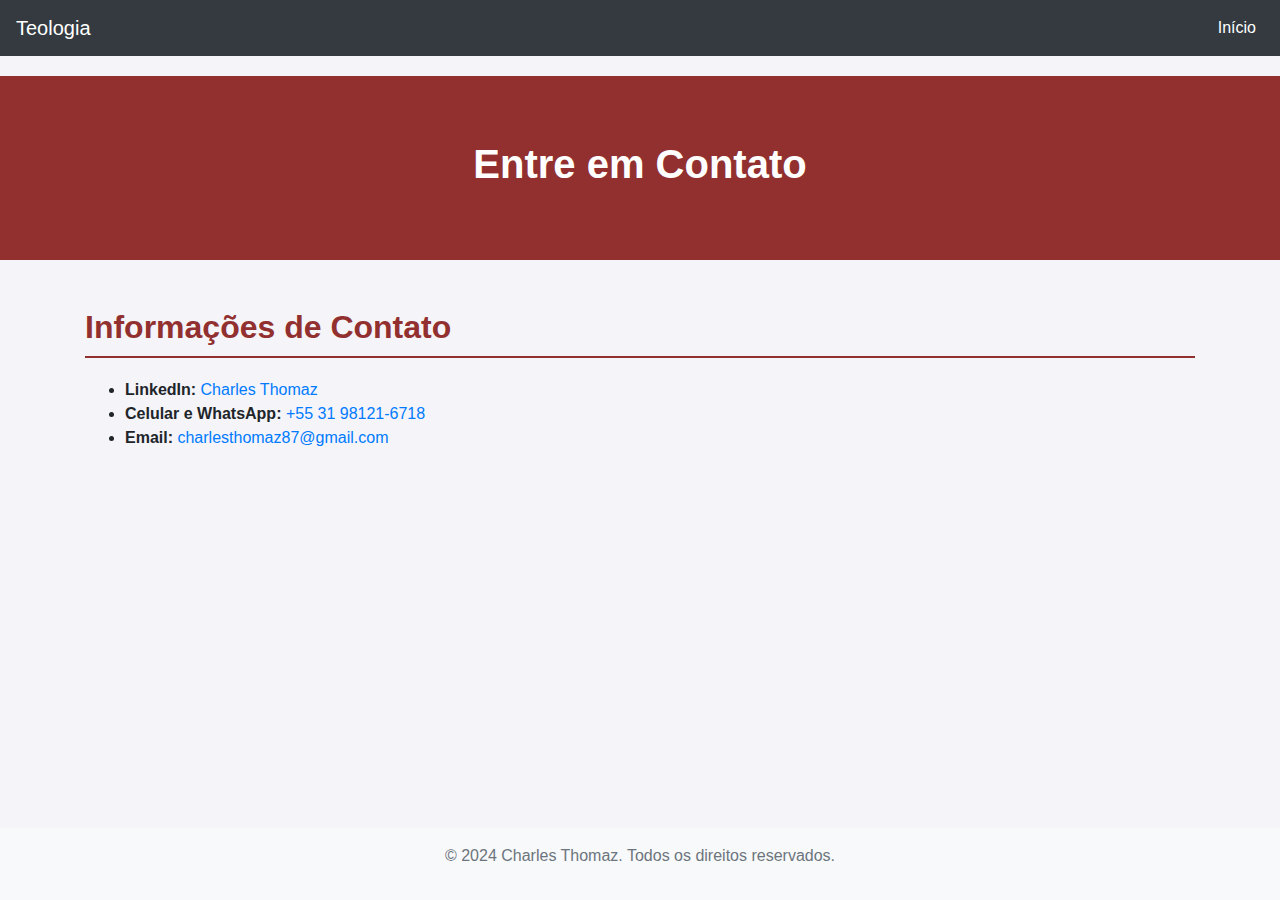
<file: SiteTeologico/contato.html>
<!DOCTYPE html>
<html lang="pt-BR">
<head>
    <meta charset="UTF-8">
    <meta name="viewport" content="width=device-width, initial-scale=1.0">
    <title>Contato - Charles Thomaz</title>
    <link rel="stylesheet" href="https://stackpath.bootstrapcdn.com/bootstrap/4.5.2/css/bootstrap.min.css">
    <link rel="stylesheet" href="assets/css/styles.css">
    <!-- Adicione favicon -->
    <link rel="icon" href="assets/img/favicon.ico" type="image/x-icon">
</head>
<body>
    <header>
        <nav class="navbar navbar-expand-lg navbar-dark bg-dark">
            <a class="navbar-brand" href="#">Teologia</a>
            <button class="navbar-toggler" type="button" data-toggle="collapse" data-target="#navbarNav" aria-controls="navbarNav" aria-expanded="false" aria-label="Toggle navigation">
                <span class="navbar-toggler-icon"></span>
            </button>
            <div class="collapse navbar-collapse" id="navbarNav">
                <ul class="navbar-nav ml-auto">
                    <li class="nav-item active">
                        <a class="nav-link" href="home_page.html">Início</a>
                    </li>
                </ul>
            </div>
        </nav>

        <section class="jumbotron text-center">
            <div class="container">
                <h1 class="display-4">Entre em Contato</h1>
            </div>
        </section>
    </header>

    <main class="container mt-5">
        <section>
            <h2>Informações de Contato</h2>
            <ul>
                <li>
                    <strong>LinkedIn:</strong> <a href="https://www.linkedin.com/in/charles-thomaz-2b667225b/" target="_blank">Charles Thomaz</a>
                </li>
                <li>
                    <strong>Celular e WhatsApp:</strong> <a href="tel:+5531981216718">+55 31 98121-6718</a>
                </li>
                <li>
                    <strong>Email:</strong> <a href="mailto:charlesthomaz87@gmail.com">charlesthomaz87@gmail.com</a>
                </li>
            </ul>
        </section>
    </main>

    <footer class="bg-light text-center text-muted py-3 mt-5">
        <p>&copy; 2024 Charles Thomaz. Todos os direitos reservados.</p>
    </footer>

    <script src="https://code.jquery.com/jquery-3.5.1.slim.min.js"></script>
    <script src="https://cdn.jsdelivr.net/npm/@popperjs/core@2.5.3/dist/umd/popper.min.js"></script>
    <script src="https://stackpath.bootstrapcdn.com/bootstrap/4.5.2/js/bootstrap.min.js"></script>
</body>
</html>
</file>
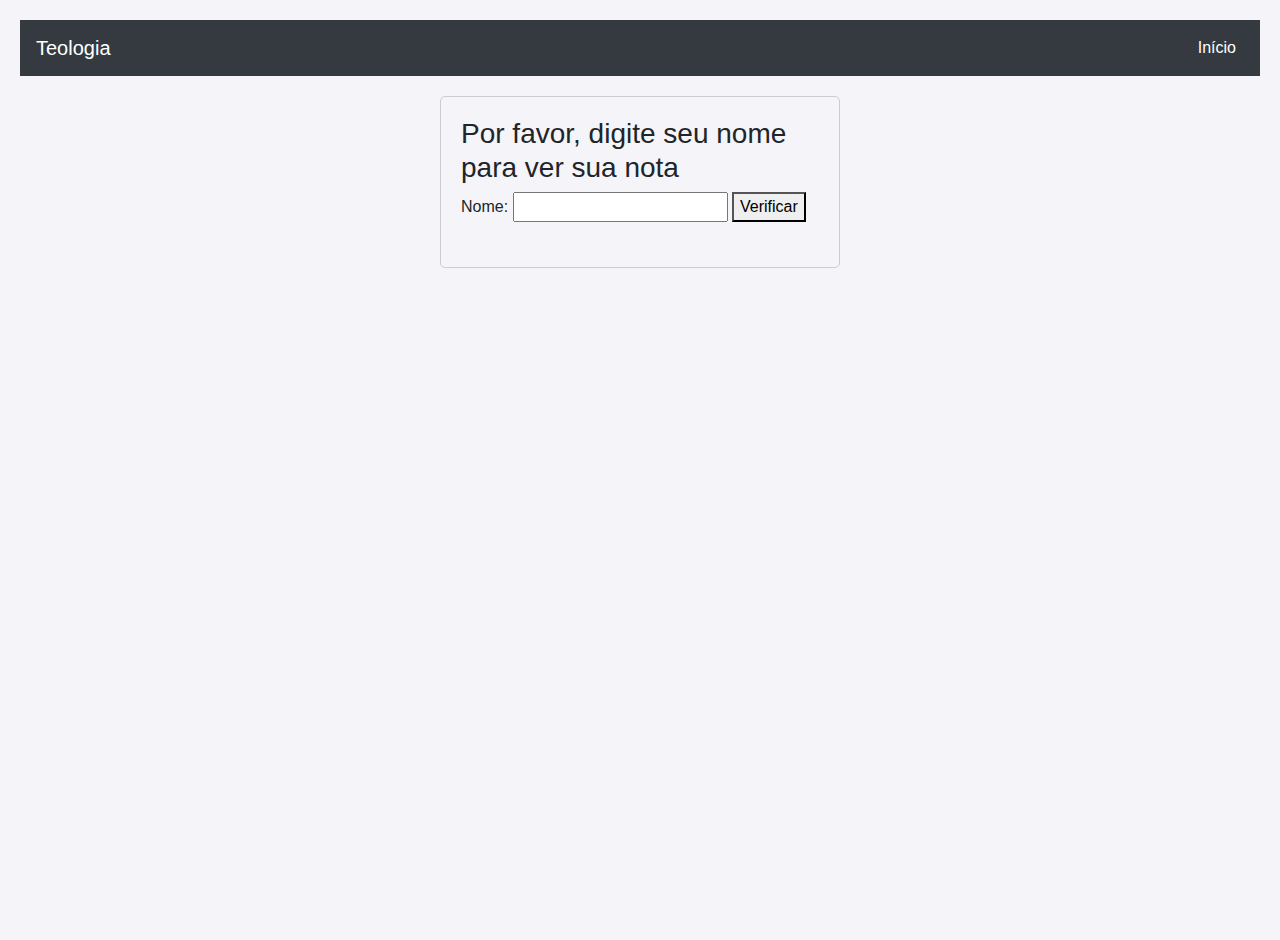
<file: SiteTeologico/iej/notas.html>
<!DOCTYPE html>
<html lang="pt-BR">
<head>
    <meta charset="UTF-8">
    <meta name="viewport" content="width=device-width, initial-scale=1.0">
    <title>Cadastro de Alunos</title>
    <link rel="stylesheet" href="https://stackpath.bootstrapcdn.com/bootstrap/4.5.2/css/bootstrap.min.css">
    <link rel="stylesheet" href="assets/css/styles.css">
    <style>
        body {
            font-family: Arial, sans-serif;
            margin: 20px;
        }
        .container {
            max-width: 400px;
            margin: auto;
            padding: 20px;
            border: 1px solid #ccc;
            border-radius: 5px;
        }
        .result {
            margin-top: 20px;
            font-weight: bold;
        }
    </style>
</head>
<body>
    <header>
        <nav class="navbar navbar-expand-lg navbar-dark bg-dark">
            <a class="navbar-brand" href="#">Teologia</a>
            <button class="navbar-toggler" type="button" data-toggle="collapse" data-target="#navbarNav" aria-controls="navbarNav" aria-expanded="false" aria-label="Toggle navigation">
                <span class="navbar-toggler-icon"></span>
            </button>
            <div class="collapse navbar-collapse" id="navbarNav">
                <ul class="navbar-nav ml-auto">
                    <li class="nav-item active">
                        <a class="nav-link" href="index.html">Início</a>
                    </li>
                </ul>
            </div>
        </nav>

    <div class="container">
        <h3>Por favor, digite seu nome para ver sua nota</h3>
        <form id="studentForm">
            <label for="name">Nome:</label>
            <input type="text" id="name" name="name" required>
            <button type="button" onclick="checkStudent()">Verificar</button>
        </form>
        <div class="result" id="result"></div>
    </div>

    <script>
        // Função para remover acentos dos caracteres
        function removeAccents(str) {
            return str.normalize("NFD").replace(/[\u0300-\u036f]/g, "");
        }

        // Definindo um objeto para armazenar alunos e suas notas
        const alunosNotas = {
            "ANA PAULA MIRANDA DE AZEVEDO": "",
            "AILTON DIAS TEIXEIRA": "10",
            "ALBERTO GERALDO PIRES MIRANDA JUNIOR": "",
            "CAMILA APARECIDA VELOSO": "",
            "CLÁUDIA LEONARDO COSTA": "10",
            "CAMILLE FERNANDES SILVA": "10",
            "CARINE FERNANDES SILVA": "10",
            "CÁSSIO MURILO DE OLIVEIRA": "10",
            "CLEBER ANTÔNIO ABREU": "10",
            "CLEONICE VIANA SILVA": "9",
            "DANIEL RODRIGUES NUNES": "",
            "DEIVISSON PITTA LOUREDO": "",
            "JEDSON": "",
            "DENIZE ACÁSSIA MAIA DOS SANTOS": "10",
            "ÉRICA GERALDA OTONI": "10",
            "FÁBIO DIAS TEIXEIRA": "10",
            "FILEMON ANDRÉ DOS SANTOS": "",
            "GABRIEL GUILHERME DE PAULA": "10",
            "CRISTINA": "",
            "GERALDA ALZIRA DE ALMEIDA FERNANDES": "9.5",
            "GELSON PEREIRA": "10",
            "GERALDO CRISTIANO MARTINS F. XAVIER": "",
            "ISAÍAS VIANA TEXEIRA": "10",
            "ISMAEL VIANA TEIXEIRA": "10",
            "JOÃO PAULO BERALDO DA SILVA": "10",
            "JOSÉ ARMANDO ALVES": "10",
            "JESSÉ ITALLO DE LIMA SOUZA": "10",
            "JÚLIO CÉSAR PRADO": "10",
            "LUIZ ANTONIO PRUDENCINI": "10",
            "LUIS HENRIQUE ARAÚJO RUAS": "10",
            "MARCOS GABRIEL TOMAZ MOREIRA": "10",
            "MARIA JÚLIA DIAS TEIXEIRA": "10",
            "MARIA JULIANA ALVES LESSA": "10",
            "PATRICK FLAVIANO MORAIS": "9",
            "POLLYANA SANTIAGO RODRIGUES SILVA MIRANDA": "",
            "ROSANGELA DE F.V. SILVA": "7",
            "SELMINHA DA PENHA FRANCO": "10",
            "STEPHANIE LUIZA GUIMARÃES BRAGA": "10",
            "VÂNDILSON ANTÔNIO SILVA": "",
            "VANDERLEY CARVALHO LESSA": "10",
            "MOISES": "",
            "WARLEY BARBOSA DOS SANTOS LOPES": "10",
            "SALETE RIBEIRO DE SOUZA PEÇANHA DA CRUZ": "10"
        };

        function checkStudent() {
            const nameInput = document.getElementById('name').value.trim().toUpperCase();
            const normalizedInput = removeAccents(nameInput);
            const resultDiv = document.getElementById('result');
            let found = false;

            // Itera sobre os alunos para verificar se algum nome contém o nome digitado
            for (const aluno in alunosNotas) {
                const alunoNormalizado = removeAccents(aluno);
                if (alunoNormalizado.includes(normalizedInput)) {
                    resultDiv.innerHTML = `<p>Aluno encontrado: ${aluno}. Nota: ${alunosNotas[aluno]}</p>`;
                    found = true;
                    break;
                }
            }

            if (!found) {
                resultDiv.innerHTML = '<p>Aluno não cadastrado.</p>';
            }
        }
    </script>

<script src="https://code.jquery.com/jquery-3.5.1.slim.min.js"></script>
<script src="https://cdn.jsdelivr.net/npm/@popperjs/core@2.5.3/dist/umd/popper.min.js"></script>
<script src="https://stackpath.bootstrapcdn.com/bootstrap/4.5.2/js/bootstrap.min.js"></script>
</body>
</html>
</file>
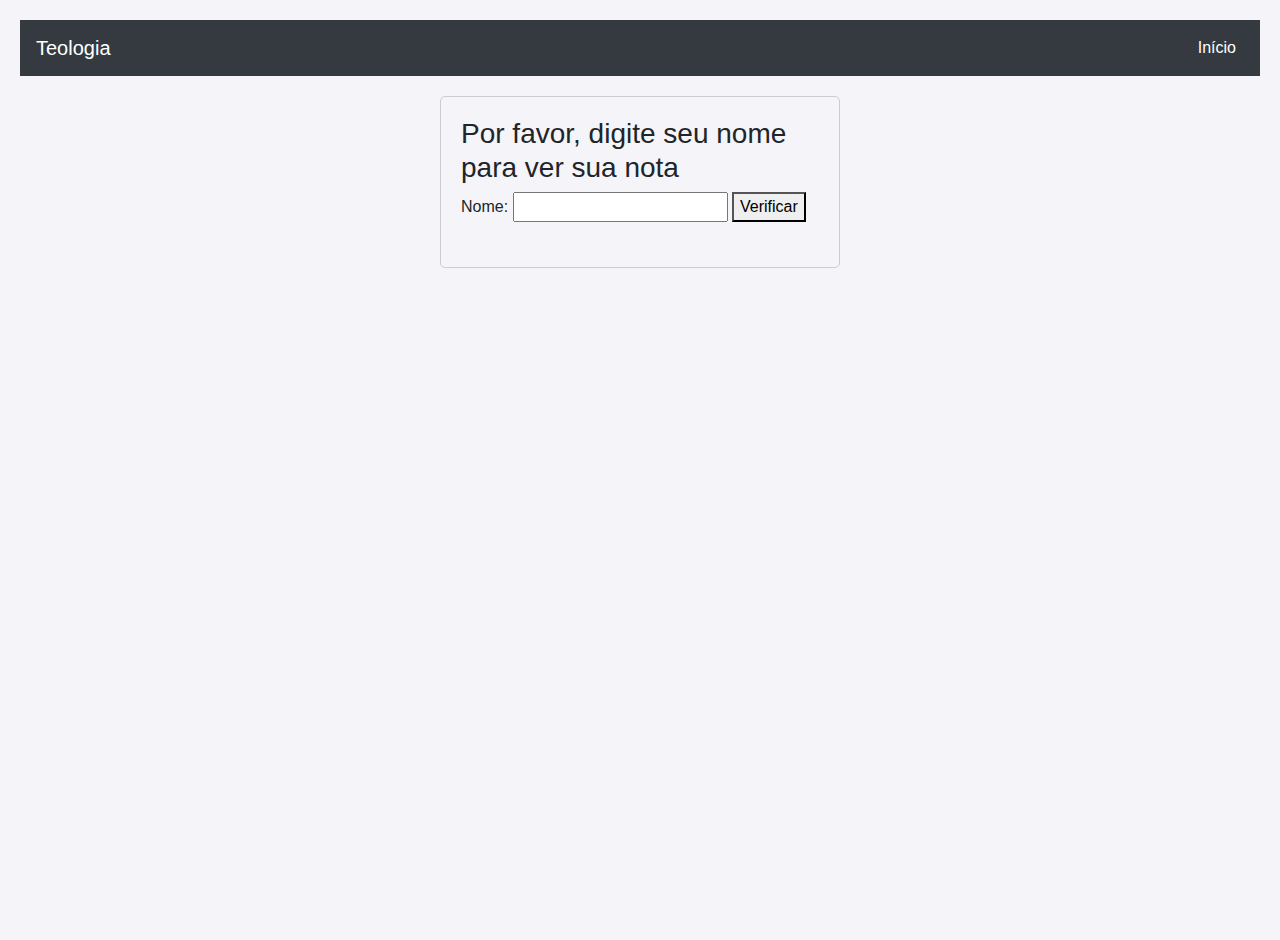
<file: SiteTeologico/ippfes/notaBibliologia.html>
<!DOCTYPE html>
<html lang="pt-BR">
<head>
    <meta charset="UTF-8">
    <meta name="viewport" content="width=device-width, initial-scale=1.0">
    <title>Cadastro de Alunos</title>
    <link rel="stylesheet" href="https://stackpath.bootstrapcdn.com/bootstrap/4.5.2/css/bootstrap.min.css">
    <link rel="stylesheet" href="assets/css/styles.css">
    <style>
        body {
            font-family: Arial, sans-serif;
            margin: 20px;
        }
        .container {
            max-width: 400px;
            margin: auto;
            padding: 20px;
            border: 1px solid #ccc;
            border-radius: 5px;
        }
        .result {
            margin-top: 20px;
            font-weight: bold;
        }
    </style>
</head>
<body>
    <header>
        <nav class="navbar navbar-expand-lg navbar-dark bg-dark">
            <a class="navbar-brand" href="#">Teologia</a>
            <button class="navbar-toggler" type="button" data-toggle="collapse" data-target="#navbarNav" aria-controls="navbarNav" aria-expanded="false" aria-label="Toggle navigation">
                <span class="navbar-toggler-icon"></span>
            </button>
            <div class="collapse navbar-collapse" id="navbarNav">
                <ul class="navbar-nav ml-auto">
                    <li class="nav-item active">
                        <a class="nav-link" href="index.html">Início</a>
                    </li>
                </ul>
            </div>
        </nav>


    <div class="container">
        <h3>Por favor, digite seu nome para ver sua nota</h3>
        <form id="studentForm">
            <label for="name">Nome:</label>
            <input type="text" id="name" name="name" required>
            <button type="button" onclick="checkStudent()">Verificar</button>
        </form>
        <div class="result" id="result"></div>
    </div>

    <script>
        // Função para remover acentos dos caracteres
        function removeAccents(str) {
            return str.normalize("NFD").replace(/[\u0300-\u036f]/g, "");
        }

        // Definindo um objeto para armazenar alunos e suas notas
        const alunosNotas = {
            "JUAN": "8",
            "ELIANE": "10",
            "GERALDO": "0",
            "ISAIAS": "0",
            "ELISANGELA": "10",
            "KELLYANE": "0",
            "MEIRE": "10",
            "PATRICIA": "10",
            "SILVANA": "0",
            "MARIA": "0",
            "THAIS":"10",
            "CHARLES": "10",

           
        };

        function checkStudent() {
            const nameInput = document.getElementById('name').value.trim().toUpperCase();
            const normalizedInput = removeAccents(nameInput);
            const resultDiv = document.getElementById('result');
            
            // Verifica se o nome normalizado corresponde a um aluno
            if (alunosNotas[normalizedInput]) {
                resultDiv.innerHTML = `<p>Aluno cadastrado. Nota: ${alunosNotas[normalizedInput]}</p>`;
            } else {
                resultDiv.innerHTML = '<p>Aluno não cadastrado.</p>';
            }
        }
    </script>

<script src="https://code.jquery.com/jquery-3.5.1.slim.min.js"></script>
<script src="https://cdn.jsdelivr.net/npm/@popperjs/core@2.5.3/dist/umd/popper.min.js"></script>
<script src="https://stackpath.bootstrapcdn.com/bootstrap/4.5.2/js/bootstrap.min.js"></script>
</body>
</html>
</file>
<file: assets/css/styles.css>
body {
    font-family: 'Arial', sans-serif;
    background-color: #f4f4f9;
    margin-bottom: 60px; /* Espaço para o footer */
    min-height: 100vh; /* Garante que a altura mínima da página seja pelo menos a altura da janela */
    position: relative;
    padding-bottom: 80px; /* Espaço adicional para garantir que o conteúdo não seja obscurecido pelo footer */
}

.navbar {
    margin-bottom: 20px;
}

.jumbotron {
    background-color: #343a40;
    color: white;
    padding: 4rem 2rem;
    margin-bottom: 20px;
}

.jumbotron .display-4 {
    font-weight: bold;
}

.jumbotron .lead {
    font-size: 1.5rem;
}

.container h2 {
    margin-bottom: 20px;
    color: #343a40;
}

.list-unstyled {
    margin-bottom: 20px;
}

.btn-block {
    text-align: left;
    font-size: 1.2rem;
}

footer {
    background-color: #343a40;
    color: white;
    padding: 15px 0;
    width: 100%;
    position: absolute;
    bottom: 0;
    left: 0;
    right: 0;
}
</file>
<file: SiteTeologico/assets/css/styles.css>
body {
    font-family: 'Arial', sans-serif;
    background-color: #f4f4f9;
    margin: 0;
    padding: 0;
    min-height: 100vh;
    position: relative;
    padding-bottom: 80px; /* Espaço para o footer */
}

.navbar {
    margin-bottom: 20px;
}

.jumbotron {
    background-color: #923030;
    color: white;
    padding: 4rem 2rem;
    margin-bottom: 20px;
    border-radius: 0;
}

.jumbotron .display-4 {
    font-weight: bold;
    font-size: 2.5rem;
    margin-bottom: 0.5rem;
}

.jumbotron .lead {
    font-size: 1.25rem;
    font-weight: 300;
}

.container h2 {
    margin-bottom: 20px;
    color: #923030;
    font-weight: bold;
    border-bottom: 2px solid #923030;
    padding-bottom: 10px;
}

.list-unstyled {
    margin-bottom: 20px;
}

.btn-primary {
    background-color: #923030;
    border-color: #923030;
    font-size: 1.2rem;
    font-weight: bold;
    padding: 10px 20px;
    display: inline-flex;
    align-items: center;
    justify-content: space-between;
    transition: background-color 0.3s ease;
}

.btn-primary:hover {
    background-color: #732626;
    border-color: #732626;
}

.btn-primary .img {
    height: 80px; /* Ajusta a altura da imagem */
    width: auto; /* Mantém a proporção da imagem */
    margin-left: 10px;
}

footer {
    background-color: #343a40;
    color: white;
    padding: 15px 0;
    width: 100%;
    position: absolute;
    bottom: 0;
    left: 0;
    right: 0;
}
</file>
<file: SiteTeologico/iej/assets/css/styles.css>
body {
    font-family: 'Arial', sans-serif;
    background-color: #f4f4f9;
    margin-bottom: 60px; /* Espaço para o footer */
    min-height: 100vh; /* Garante que a altura mínima da página seja pelo menos a altura da janela */
    position: relative;
    padding-bottom: 80px; /* Espaço adicional para garantir que o conteúdo não seja obscurecido pelo footer */
}

.navbar {
    margin-bottom: 20px;
}

.jumbotron {
    background-color: #1ea344;
    color: white;
    padding: 4rem 2rem;
    margin-bottom: 20px;
}

.jumbotron .display-4 {
    font-weight: bold;
}

.jumbotron .lead {
    font-size: 1.5rem;
}

.container h2 {
    margin-bottom: 20px;
    color: #343a40;
}

.list-unstyled {
    margin-bottom: 20px;
}

.btn-block {
    text-align: left;
    font-size: 1.2rem;
}

footer {
    background-color: #343a40;
    color: white;
    padding: 15px 0;
    width: 100%;
    position: absolute;
    bottom: 0;
    left: 0;
    right: 0;
}
</file>
<file: SiteTeologico/ippfes/assets/css/styles.css>
body {
    font-family: 'Arial', sans-serif;
    background-color: #f4f4f9;
    margin-bottom: 60px; /* Espaço para o footer */
    min-height: 100vh; /* Garante que a altura mínima da página seja pelo menos a altura da janela */
    position: relative;
    padding-bottom: 80px; /* Espaço adicional para garantir que o conteúdo não seja obscurecido pelo footer */
}

.navbar {
    margin-bottom: 20px;
}

.jumbotron {
    background-color: #343a40;
    color: white;
    padding: 4rem 2rem;
    margin-bottom: 20px;
}

.jumbotron .display-4 {
    font-weight: bold;
}

.jumbotron .lead {
    font-size: 1.5rem;
}

.container h2 {
    margin-bottom: 20px;
    color: #343a40;
}

.list-unstyled {
    margin-bottom: 20px;
}

.btn-block {
    text-align: left;
    font-size: 1.2rem;
}

footer {
    background-color: #343a40;
    color: white;
    padding: 15px 0;
    width: 100%;
    position: absolute;
    bottom: 0;
    left: 0;
    right: 0;
}
</file>
<file: SiteTeologico/src/main/webapp/assets/css/styles.css>
body {
    font-family: 'Arial', sans-serif;
    background-color: #f4f4f9;
    margin-bottom: 60px; /* Espaço para o footer */
    min-height: 100vh; /* Garante que a altura mínima da página seja pelo menos a altura da janela */
    position: relative;
    padding-bottom: 80px; /* Espaço adicional para garantir que o conteúdo não seja obscurecido pelo footer */
}

.navbar {
    margin-bottom: 20px;
}

.jumbotron {
    background-color: #343a40;
    color: white;
    padding: 4rem 2rem;
    margin-bottom: 20px;
}

.jumbotron .display-4 {
    font-weight: bold;
}

.jumbotron .lead {
    font-size: 1.5rem;
}

.container h2 {
    margin-bottom: 20px;
    color: #343a40;
}

.list-unstyled {
    margin-bottom: 20px;
}

.btn-block {
    text-align: left;
    font-size: 1.2rem;
}

footer {
    background-color: #343a40;
    color: white;
    padding: 15px 0;
    width: 100%;
    position: absolute;
    bottom: 0;
    left: 0;
    right: 0;
}
</file>
